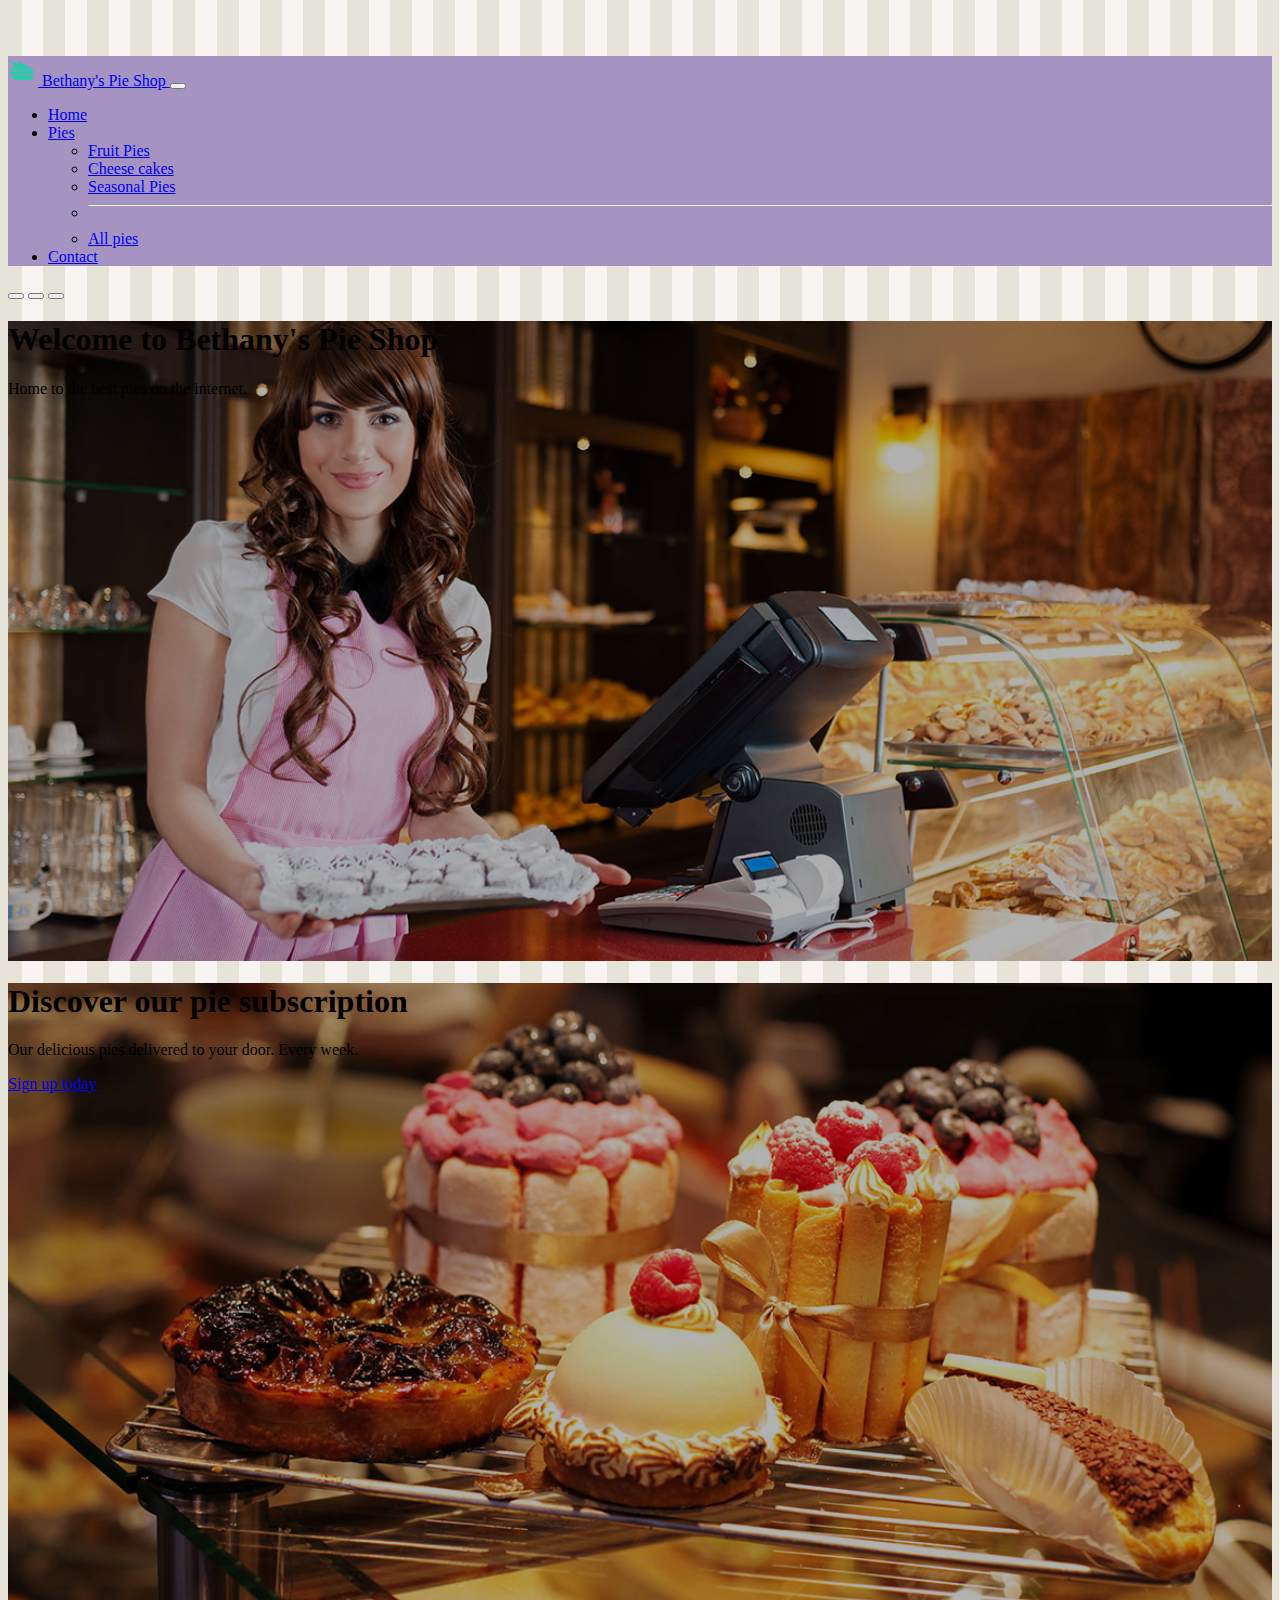
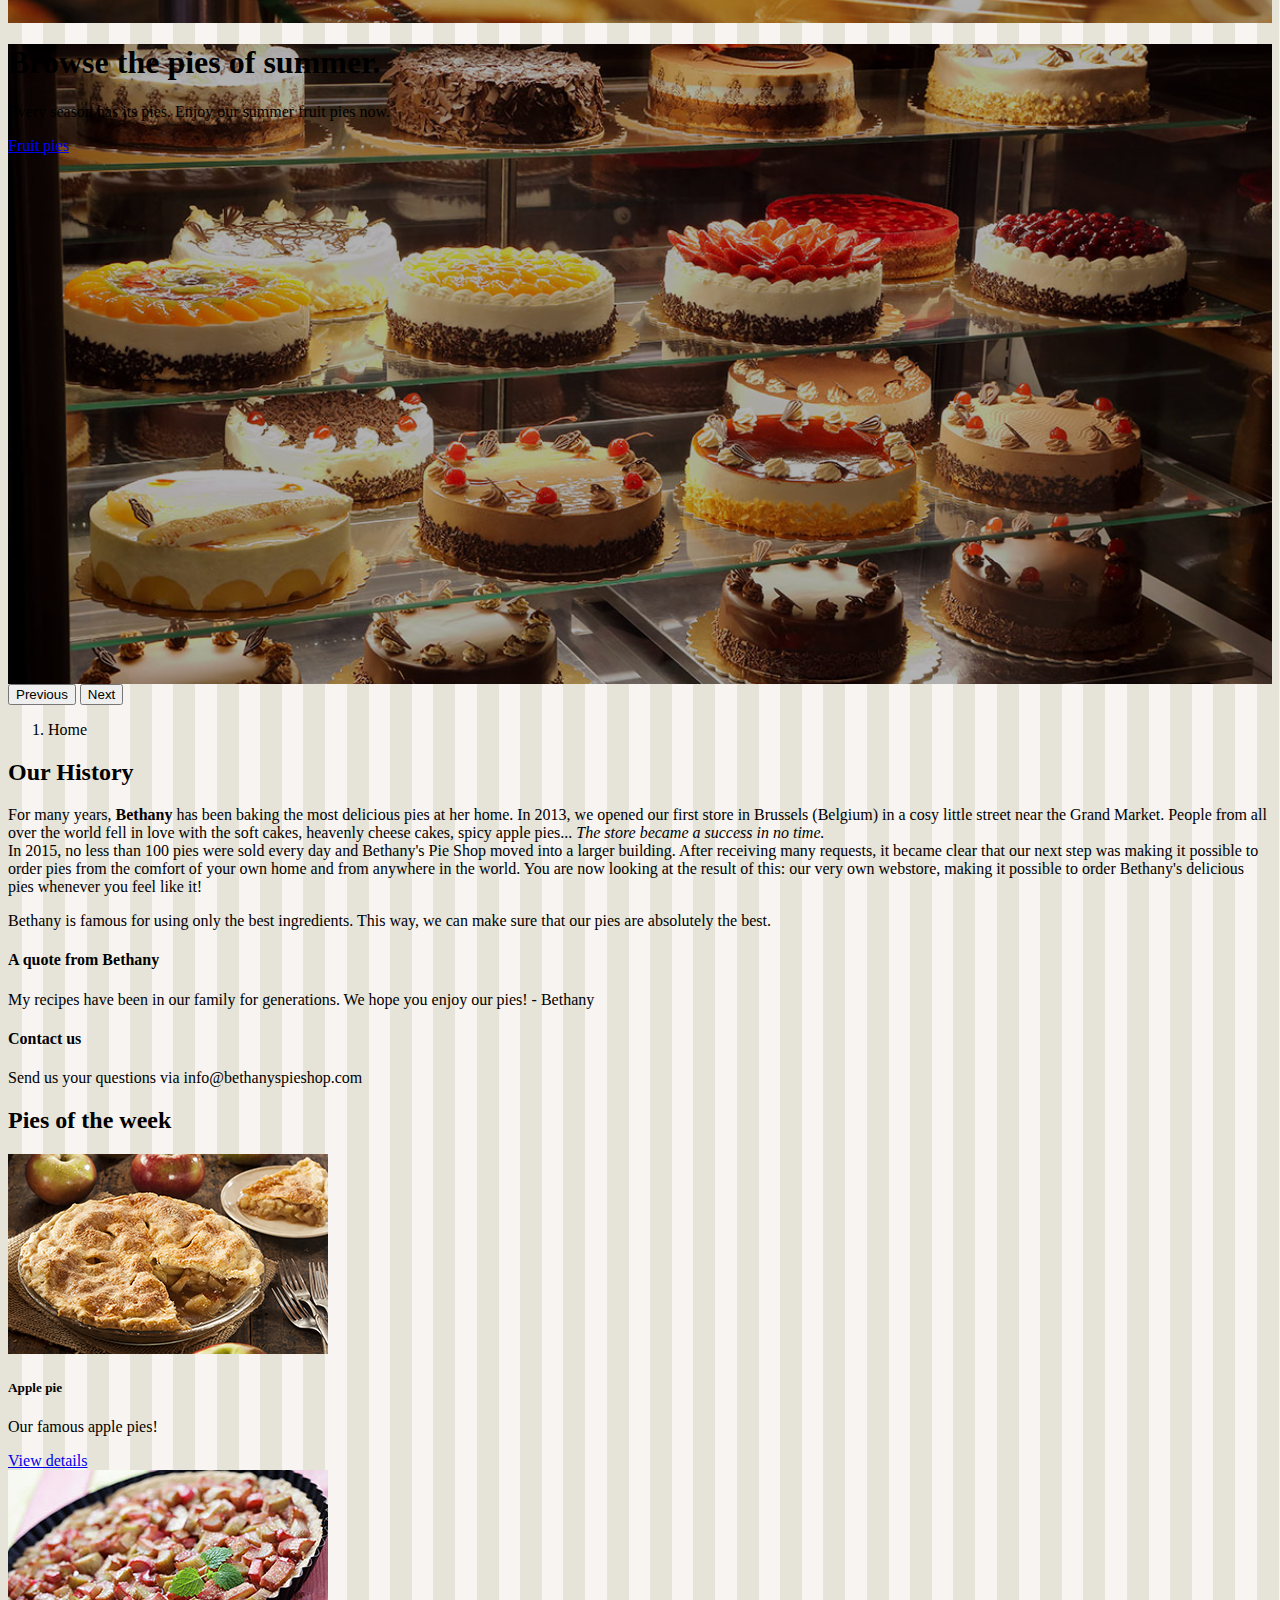
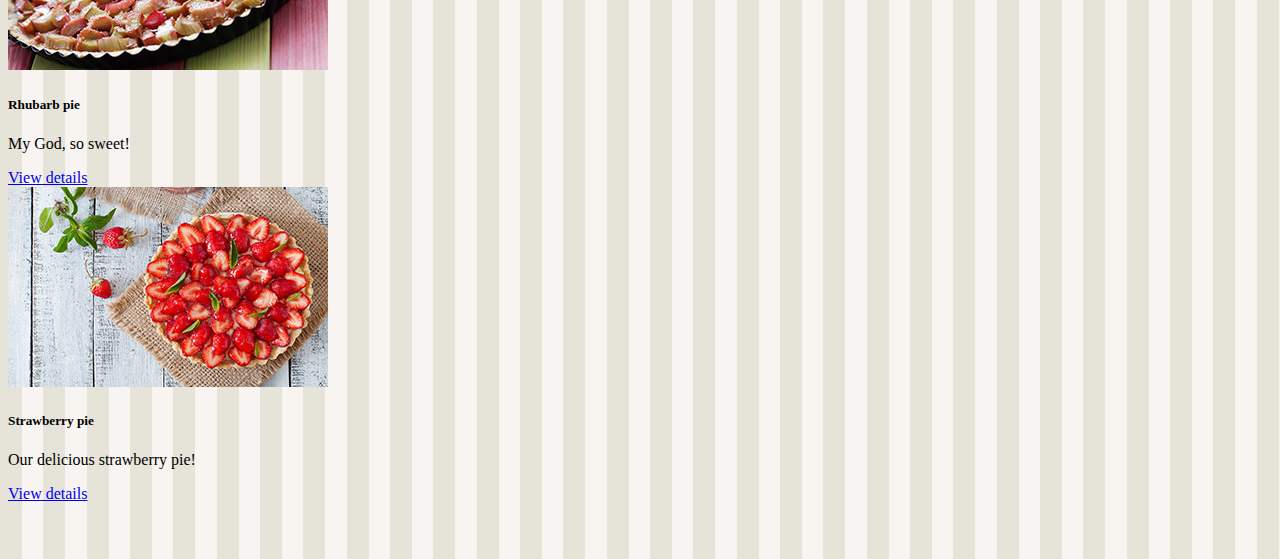
<file: index.html>
<!DOCTYPE html>

<html>

<head>
    <meta charset="utf-8">
    <meta name="viewport" content="width=device-width, initial-scale=1">
    <title>Bethany's Pie Shop</title>
    <link href="https://cdn.jsdelivr.net/npm/bootstrap@5.0.2/dist/css/bootstrap.min.css" rel="stylesheet"
        integrity="sha384-EVSTQN3/azprG1Anm3QDgpJLIm9Nao0Yz1ztcQTwFspd3yD65VohhpuuCOmLASjC" crossorigin="anonymous">
    <link rel="stylesheet" href="css/custom.css">
</head>

<body>
    <header>
        <nav class="navbar navbar-expand-lg navbar-dark fixed-top bg-dark bg-primary">
            <div class="container">
                <a class="navbar-brand" href="index.html">
                    <img src="images/pie.png" width="30" height="30" class="d-inline-block align-top"
                        alt="Bethany's Pie Shop Logo">
                    Bethany's Pie Shop
                </a>

                <button class="navbar-toggler" type="button" data-bs-toggle="collapse" data-bs-target="#navbarCollapse"
                    aria-controls="navbarCollapse" aria-expanded="false" aria-label="Toggle navigation">
                    <span class="navbar-toggler-icon"></span>
                </button>

                <div class="collapse navbar-collapse" id="navbarCollapse">
                    <ul class="nav navbar-nav mr-auto">
                        <li class="nav-item active">
                            <a class="nav-link" href="index.html">Home</a>
                        </li>
                        <li class="nav-item dropdown">
                            <a class="nav-link dropdown-toggle" href="#" id="nav-dropdown" data-bs-toggle="dropdown"
                                aria-expanded="false">
                                Pies
                            </a>
                            <ul class="dropdown-menu" aria-labelledby="nav-dropdown">
                                <li><a class="dropdown-item" href="fruitpies.html">Fruit Pies</a></li>
                                <li><a class="dropdown-item" href="cheesecakes.html">Cheese cakes</a></li>
                                <li><a class="dropdown-item" href="seasonalpies.html">Seasonal Pies</a></li>
                                <li>
                                    <hr class="dropdown-divider">
                                </li>
                                <li><a class="dropdown-item" href="allpies.html">All pies</a></li>
                            </ul>
                        </li>
                        <li class="nav-item">
                            <a class="nav-link" href="contact.html">Contact</a>
                        </li>
                    </ul>
                </div>
            </div>
        </nav>

    </header>

    <main class="container" role="main">

        <div id="welcomeCarousel" class="carousel slide carousel-fade" data-bs-ride="carousel">
            <div class="carousel-indicators">
                <button type="button" data-bs-target="#welcomeCarousel" data-bs-slide-to="0" class="active"
                    aria-current="true" aria-label="Welcome 1"></button>
                <button type="button" data-bs-target="#welcomeCarousel" data-bs-slide-to="1"
                    aria-label="Welcome 2"></button>
                <button type="button" data-bs-target="#welcomeCarousel" data-bs-slide-to="2"
                    aria-label="Welcome 3"></button>
            </div>
            <div class="carousel-inner">
                <div class="carousel-item welcome-carousel-image1 active">
                    <div class="carousel-caption">
                        <h1>Welcome to Bethany's Pie Shop</h1>
                        <p>Home to the best pies on the internet.</p>
                    </div>
                </div>
                <div class="carousel-item welcome-carousel-image2">
                    <div class="carousel-caption text-start">
                        <h1>Discover our pie subscription</h1>
                        <p>Our delicious pies delivered to your door. Every week.</p>
                        <p><a class="btn btn-lg btn-primary" href="piesubscription.html" role="button">Sign up
                                today</a></p>
                    </div>
                </div>
                <div class="carousel-item welcome-carousel-image3">
                    <div class="carousel-caption text-end">
                        <h1>Browse the pies of summer.</h1>
                        <p>Every season has its pies. Enjoy our summer fruit pies now.</p>
                        <p><a class="btn btn-lg btn-primary" href="fruitpies.html" role="button">Fruit pies</a></p>
                    </div>
                </div>
            </div>
            <button class="carousel-control-prev" type="button" data-bs-target="#welcomeCarousel" data-bs-slide="prev">
                <span class="carousel-control-prev-icon" aria-hidden="true"></span>
                <span class="visually-hidden">Previous</span>
            </button>
            <button class="carousel-control-next" type="button" data-bs-target="#welcomeCarousel" data-bs-slide="next">
                <span class="carousel-control-next-icon" aria-hidden="true"></span>
                <span class="visually-hidden">Next</span>
            </button>
        </div>

        <nav aria-label="breadcrumb" class="my-3 ms-3">
            <ol class="breadcrumb">
                <li class="breadcrumb-item active" aria-current="page">Home</li>
            </ol>
        </nav>

        <div class="container history">
            <div class="row">
                <div class="col-lg-8">
                    <h2 class="pb-4 mb-4 fst-italic">
                        Our History
                    </h2>
                    <p>
                        For many years, <b>Bethany</b> has been baking the most delicious pies at her home. In 2013, we
                        opened our first
                        store in Brussels (Belgium) in a cosy little street near the Grand Market. People from all over
                        the
                        world fell
                        in love
                        with the soft cakes, heavenly cheese cakes, spicy apple pies... <i>The store became a success in
                            no
                            time.</i>
                        <br>In 2015, no less than 100 pies were sold every day and Bethany's Pie Shop moved into a
                        larger
                        building.
                        After receiving many requests, it became clear that our next step was making it possible to
                        order
                        pies from the
                        comfort of your own home and from anywhere in the world. You are now looking at the result of
                        this:
                        our very own
                        webstore, making it possible to order Bethany's delicious pies whenever you feel like it!
                    </p>
                    <p>
                        Bethany is famous for using only the best ingredients. This way, we can make sure
                        that our pies are absolutely the best.
                    </p>
                </div>

                <aside class="col-lg-4">
                    <div class="p-4 mb-3 mt-2 bg-light rounded">
                        <h4>A quote from Bethany</h4>
                        <p class="mb-0 fst-italic">My recipes have been in our family for generations. We hope you enjoy
                            our pies! -
                            Bethany</p>
                    </div>

                    <div class="p-4 mb-3 bg-secondary rounded">
                        <h4 class="text-white">Contact us</h4>
                        <p class="mb-0 text-white rfs-text">Send us your questions via info@bethanyspieshop.com</p>
                    </div>

                </aside>
            </div>
        </div>

        <div class="container history">
            <h2 class="pb-4 mb-2 mt-5">Pies of the week</h2>
            <div class="row row-cols-1 row-cols-lg-2 row-cols-xxl-3 g-4">
                <div class="col">
                    <div class="card rounded mb-4 shadow-sm">
                        <img class="card-img-top" src="images/products/applepiesmall.jpg">
                        <div class="card-body">
                            <h5 class="card-title">Apple pie</h5>
                            <p class="card-text">Our famous apple pies!</p>
                        </div>
                        <div class="card-footer">
                            <a href="applepie.html" class="btn btn-primary">View details</a>
                        </div>
                    </div>
                </div>

                <div class="col">
                    <div class="card rounded mb-4 shadow-sm">
                        <img class="card-img-top" src="images/products/rhubarbpiesmall.jpg">
                        <div class="card-body">
                            <h5 class="card-title">Rhubarb pie</h5>
                            <p class="card-text">My God, so sweet!</p>
                        </div>
                        <div class="card-footer">
                            <a href="applepie.html" class="btn btn-primary">View details</a>
                        </div>
                    </div>
                </div>

                <div class="col">
                    <div class="card rounded mb-4 shadow-sm">
                        <img class="card-img-top" src="images/products/strawberrypiesmall.jpg">
                        <div class="card-body">
                            <h5 class="card-title">Strawberry pie</h5>
                            <p class="card-text">Our delicious strawberry pie!</p>
                        </div>
                        <div class="card-footer">
                            <a href="applepie.html" class="btn btn-primary">View details</a>
                        </div>
                    </div>
                </div>

            </div>
        </div>
    </main>

    <script src="https://cdn.jsdelivr.net/npm/bootstrap@5.1.3/dist/js/bootstrap.bundle.min.js" 
    integrity="sha384-ka7Sk0Gln4gmtz2MlQnikT1wXgYsOg+OMhuP+IlRH9sENBO0LRn5q+8nbTov4+1p" crossorigin="anonymous"></script>


</body>

</html>
</file>
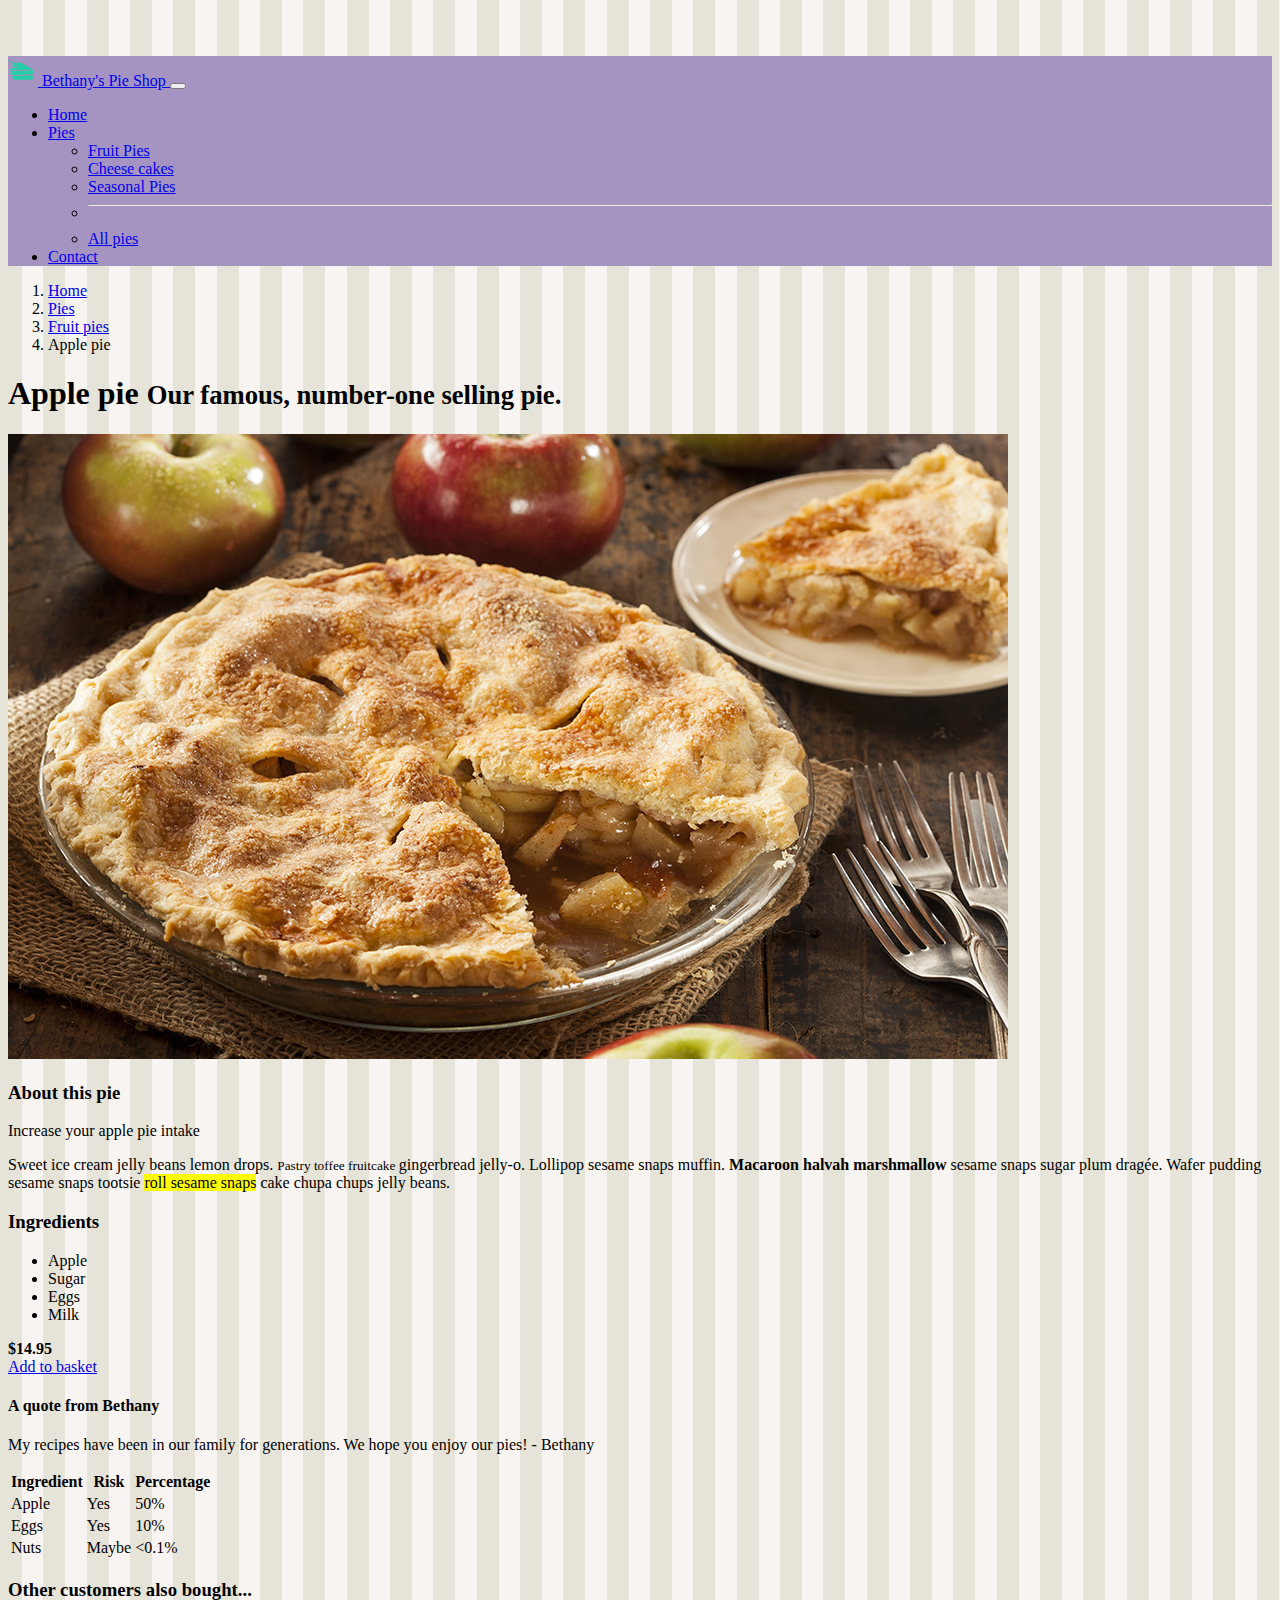
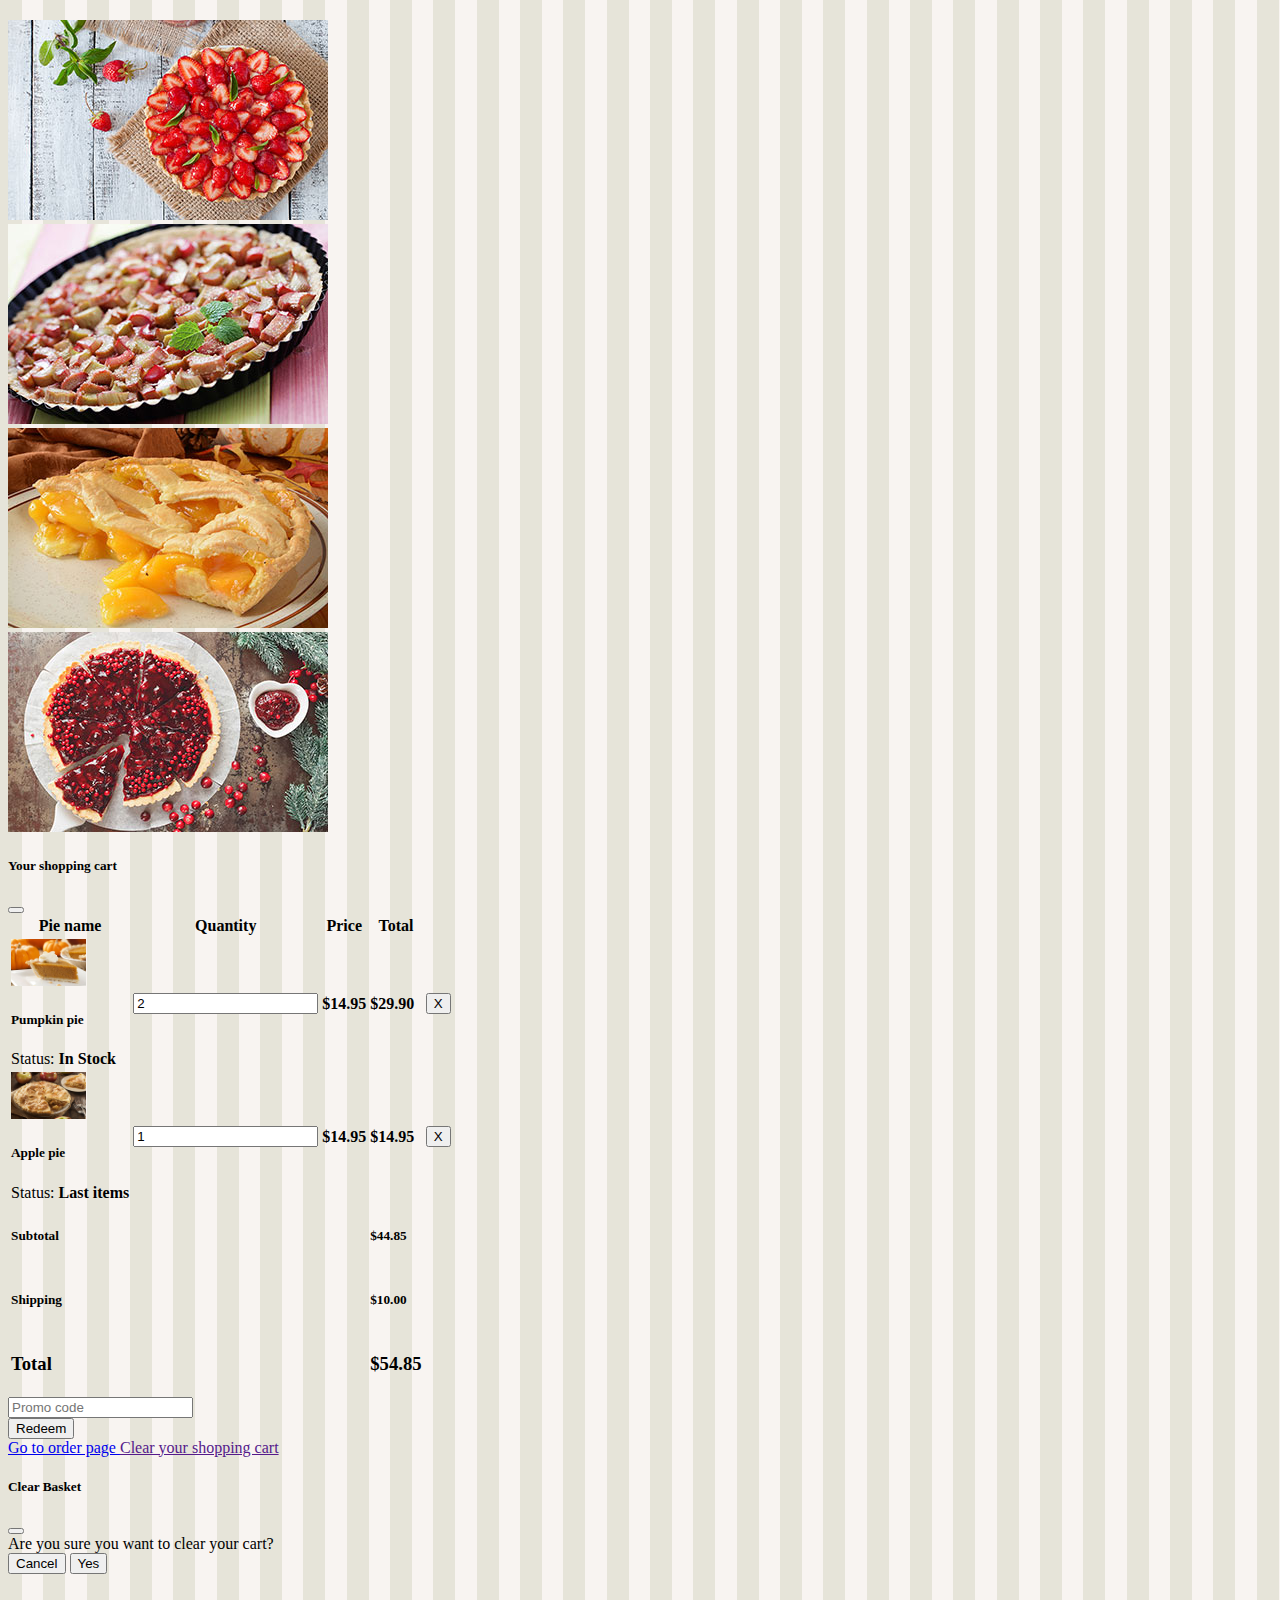
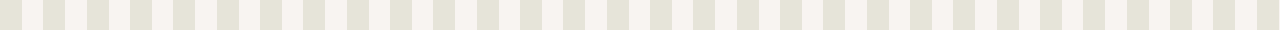
<file: applepie.html>
<!DOCTYPE html>

<html>

<head>
    <meta charset="utf-8">
    <meta name="viewport" content="width=device-width, initial-scale=1">
    <title>Bethany's Pie Shop</title>
    <link href="https://cdn.jsdelivr.net/npm/bootstrap@5.0.2/dist/css/bootstrap.min.css" rel="stylesheet"
        integrity="sha384-EVSTQN3/azprG1Anm3QDgpJLIm9Nao0Yz1ztcQTwFspd3yD65VohhpuuCOmLASjC" crossorigin="anonymous">
    <link rel="stylesheet" href="css/custom.css">
</head>

<body>
    <header>
        <nav class="navbar navbar-expand-lg navbar-dark fixed-top bg-dark bg-primary">
            <div class="container">
                <a class="navbar-brand" href="index.html">
                    <img src="images/pie.png" width="30" height="30" class="d-inline-block align-top"
                        alt="Bethany's Pie Shop Logo">
                    Bethany's Pie Shop
                </a>

                <button class="navbar-toggler" type="button" data-bs-toggle="collapse" data-bs-target="#navbarCollapse"
                    aria-controls="navbarCollapse" aria-expanded="false" aria-label="Toggle navigation">
                    <span class="navbar-toggler-icon"></span>
                </button>

                <div class="collapse navbar-collapse" id="navbarCollapse">
                    <ul class="nav navbar-nav mr-auto">
                        <li class="nav-item active">
                            <a class="nav-link" href="index.html">Home</a>
                        </li>
                        <li class="nav-item dropdown">
                            <a class="nav-link dropdown-toggle" href="#" id="nav-dropdown" data-bs-toggle="dropdown"
                                aria-expanded="false">
                                Pies
                            </a>
                            <ul class="dropdown-menu" aria-labelledby="nav-dropdown">
                                <li><a class="dropdown-item" href="fruitpies.html">Fruit Pies</a></li>
                                <li><a class="dropdown-item" href="cheesecakes.html">Cheese cakes</a></li>
                                <li><a class="dropdown-item" href="seasonalpies.html">Seasonal Pies</a></li>
                                <li>
                                    <hr class="dropdown-divider">
                                </li>
                                <li><a class="dropdown-item" href="allpies.html">All pies</a></li>
                            </ul>
                        </li>
                        <li class="nav-item">
                            <a class="nav-link" href="contact.html">Contact</a>
                        </li>
						
                    </ul>
                </div>
            </div>
        </nav>

    </header>
    <main role="main">
        <div class="container">

            <nav class="my-3 ms-3" style="--bs-breadcrumb-divider: '>';">
                <ol class="breadcrumb">
                    <li class="breadcrumb-item"><a href="/">Home</a></li>
                    <li class="breadcrumb-item"><a href="#">Pies</a></li>
                    <li class="breadcrumb-item"><a href="fruitpies.html">Fruit pies</a></li>
                    <li class="breadcrumb-item active" aria-current="page">Apple pie</li>
                </ol>
            </nav>

            <h1 class="fw-bolder">Apple pie
                <small class="fw-normal fst-italic">Our famous, number-one selling pie.</small>
            </h1>

            <div class="row ">
                <div class="col-6 col-lg-8">
                    <img src="images/products/applepie.jpg" class="img-fluid rounded-1">
                </div>

                <div class="col-6 col-lg-4">
                    <h3 class="my-3">About this pie</h3>
                    <p class="lead text-center">Increase your apple pie intake</p>
                    <p>Sweet ice cream jelly beans lemon drops. <small>Pastry toffee fruitcake </small>gingerbread
                        jelly-o.
                        Lollipop sesame snaps muffin. <strong>Macaroon halvah marshmallow </strong>sesame snaps sugar
                        plum dragée.
                        Wafer pudding sesame snaps tootsie <mark>roll sesame snaps</mark> cake chupa chups jelly beans.
                    </p>
                    <h3>Ingredients</h3>
                    <ul>
                        <li>Apple</li>
                        <li>Sugar</li>
                        <li>Eggs</li>
                        <li>Milk</li>
                    </ul>
                    <div class="row">

                        <div class="col-md-4">
                            <strong>$14.95</strong>
                        </div>
                        <div class="col-md-8">
                            <a type="button" href="shoppingbasket.html" class="btn btn-success float-right"
                             data-bs-toggle="offcanvas" data-bs-target="#shoppingCart" aria-controls="shoppingCart">
                                Add to basket
                            </a>
                        </div>
                    </div>
                </div>
            </div>
            <div class="p-4 mb-3 mt-2 bg-light rounded border border-primary">
                <h4>A quote from Bethany</h4>
                <p class="mb-0 fst-italic">My recipes have been in our family for generations. We hope you enjoy our
                    pies! -
                    Bethany
                </p>
            </div>

            <div class="row p-3">
                <div class="table-responsive my-3">
                    <table class="table table-hover">
                        <thead>
                            <tr>
                                <th>Ingredient</th>
                                <th>Risk</th>
                                <th>Percentage</th>
                            </tr>
                        </thead>
                        <tbody>
                            <tr>
                                <td>Apple</td>
                                <td>Yes</td>
                                <td>50%</td>
                            </tr>
                            <tr>
                                <td>Eggs</td>
                                <td>Yes</td>
                                <td>10%</td>
                            </tr>
                            <tr>
                                <td>Nuts</td>
                                <td>Maybe</td>
                                <td>&lt;0.1%</td>
                            </tr>
                        </tbody>
                    </table>
                </div>
            </div>

            <h3 class="display-5 my-4">Other customers also bought...</h3>

            <div class="row">
                <div class="col-md-3 col-sm-6 mb-3">
                    <a href="applepie.html">
                        <img class="img-fluid" src="images/products/strawberrypiesmall.jpg" alt="">
                    </a>
                </div>

                <div class="col-md-3 col-sm-6 mb-3">
                    <a href="applepie.html">
                        <img class="img-fluid" src="images/products/rhubarbpiesmall.jpg" alt="">
                    </a>
                </div>

                <div class="col-md-3 col-sm-6 mb-3">
                    <a href="applepie.html">
                        <img class="img-fluid" src="images/products/peachpiesmall.jpg" alt="">
                    </a>
                </div>

                <div class="col-md-3 col-sm-6 mb-3">
                    <a href="applepie.html">
                        <img class="img-fluid" src="images/products/cranberrypiesmall.jpg" alt="">
                    </a>
                </div>
            </div>
        </div>

        <div class="offcanvas offcanvas-start shopping-cart-offcanvas" data-bs-scroll="true" tabindex="-1"
            id="shoppingCart" aria-labelledby="shoppingCartLabel">
            
            <div class="offcanvas-header">
                <h5 class="offcanvas-title" id="shoppingCartLabel">Your shopping cart</h5>
                <button type="button" class="btn-close text-reset" data-bs-dismiss="offcanvas"
                    aria-label="Close"></button>
            </div>

            <div class="offcanvas-body">
                <div class="table-responsive">
                    <table class="table table-hover">
                        <thead>
                            <tr>
                                <th>Pie name</th>
                                <th>Quantity</th>
                                <th class="text-center">Price</th>
                                <th class="text-center">Total</th>
                                <th> </th>
                            </tr>
                        </thead>
                        <tbody>
                            <tr>
                                <td class="col-sm-8 col-md-6">
                                    <div class="media">
                                        <img class="mr-3 thumbnail img-fluid" width="75"
                                            src="images/products/pumpkinpiesmall.jpg" alt="pumpkin pie">
                                        <div class="media-body">
                                            <h5 class="mt-0 media-heading text-primary">Pumpkin pie</h5>
                                            <span>Status: </span><span class="text-success"><strong>In
                                                    Stock</strong></span>
                                        </div>
                                    </div>
                                </td>
                                <td class="col-sm-1 col-md-1" style="text-align: center">
                                    <input type="number" class="form-control" value="2">
                                </td>
                                <td class="col-sm-1 col-md-1 text-center"><strong>$14.95</strong></td>
                                <td class="col-sm-1 col-md-1 text-center"><strong>$29.90</strong></td>
                                <td class="col-sm-1 col-md-1">
                                    <button type="button" class="btn btn-danger">
                                        X
                                    </button>
                                </td>
                            </tr>
                            <tr>
                                <td class="col-sm-8 col-md-6">
                                    <div class="media">
                                        <img class="mr-3 thumbnail" width="75" src="images/products/applepiesmall.jpg"
                                            alt="apple pie">
                                        <div class="media-body">
                                            <h5 class="mt-0 media-heading text-primary">Apple pie</h5>
                                            <span>Status: </span><span class="text-warning"><strong>Last
                                                    items</strong></span>
                                        </div>
                                    </div>
                                </td>
                                <td class="col-sm-1 col-md-1" style="text-align: center">
                                    <input type="number" class="form-control" value="1">
                                </td>
                                <td class="col-sm-1 col-md-1 text-center"><strong>$14.95</strong></td>
                                <td class="col-sm-1 col-md-1 text-center"><strong>$14.95</strong></td>
                                <td class="col-sm-1 col-md-1">
                                    <button type="button" class="btn btn-danger">
                                        X
                                    </button>
                                </td>
                            </tr>
                            <tr>
                                <td colspan="3" class="text-right">
                                    <h5>Subtotal</h5>
                                </td>
                                <td class="text-center">
                                    <h5><strong>$44.85</strong></h5>
                                </td>
                                <td></td>
                            </tr>
                            <tr>
                                <td colspan="3" class="text-right">
                                    <h5>Shipping</h5>
                                </td>
                                <td class="text-center">
                                    <h5><strong>$10.00</strong></h5>
                                </td>
                                <td></td>
                            </tr>
                            <tr>
                                <td colspan="3" class="text-right">
                                    <h3>Total</h3>
                                </td>
                                <td class="text-center">
                                    <h3><strong>$54.85</strong></h3>
                                </td>
                                <td></td>
            
                            </tr>
            
                        </tbody>
                    </table>
                </div>
            
                <form class="m-1">
                    <div class="input-group">
                        <input type="text" class="form-control" placeholder="Promo code">
                        <div class="input-group-append">
                            <button type="button" class="btn btn-secondary">Redeem</button>
                        </div>
                    </div>
                </form>
                <a type="button" href="order.html" class="m-1 btn btn-success">
                    Go to order page
                </a>
            
                <a type="button" href="" class="m-1 btn btn-danger" data-bs-toggle="modal"
                data-bs-target="#cancelModal" >
                    Clear your shopping cart
                </a>
            
            </div>

        </div>

        <div class="modal fade" id="cancelModal" tabindex="-1" aria-labelledby="cancelModalLabel" aria-hidden="true">
            <div class="modal-dialog">
                <div class="modal-content">
                    <div class="modal-header">
                        <h5 class="modal-title">Clear Basket</h5>
                        <button type="button" class="button-close" data-bs-dismiss="modal" aria-label="Close"></button>
                    </div>
                    <div class="modal-body">
                        Are you sure you want to clear your cart?
                    </div>
                    <div class="modal-footer">
                        <button type="button" class="btn btn-secondary" data-bs-dismiss="modal">Cancel</button>
                        <button type="button" class="btn btn-danger">Yes</button>
                    </div>
                </div>
            </div>
        </div>
    </main>

    <script src="https://cdn.jsdelivr.net/npm/bootstrap@5.1.3/dist/js/bootstrap.bundle.min.js" 
    integrity="sha384-ka7Sk0Gln4gmtz2MlQnikT1wXgYsOg+OMhuP+IlRH9sENBO0LRn5q+8nbTov4+1p" 
    crossorigin="anonymous"></script>

</body>

</html>
</file>
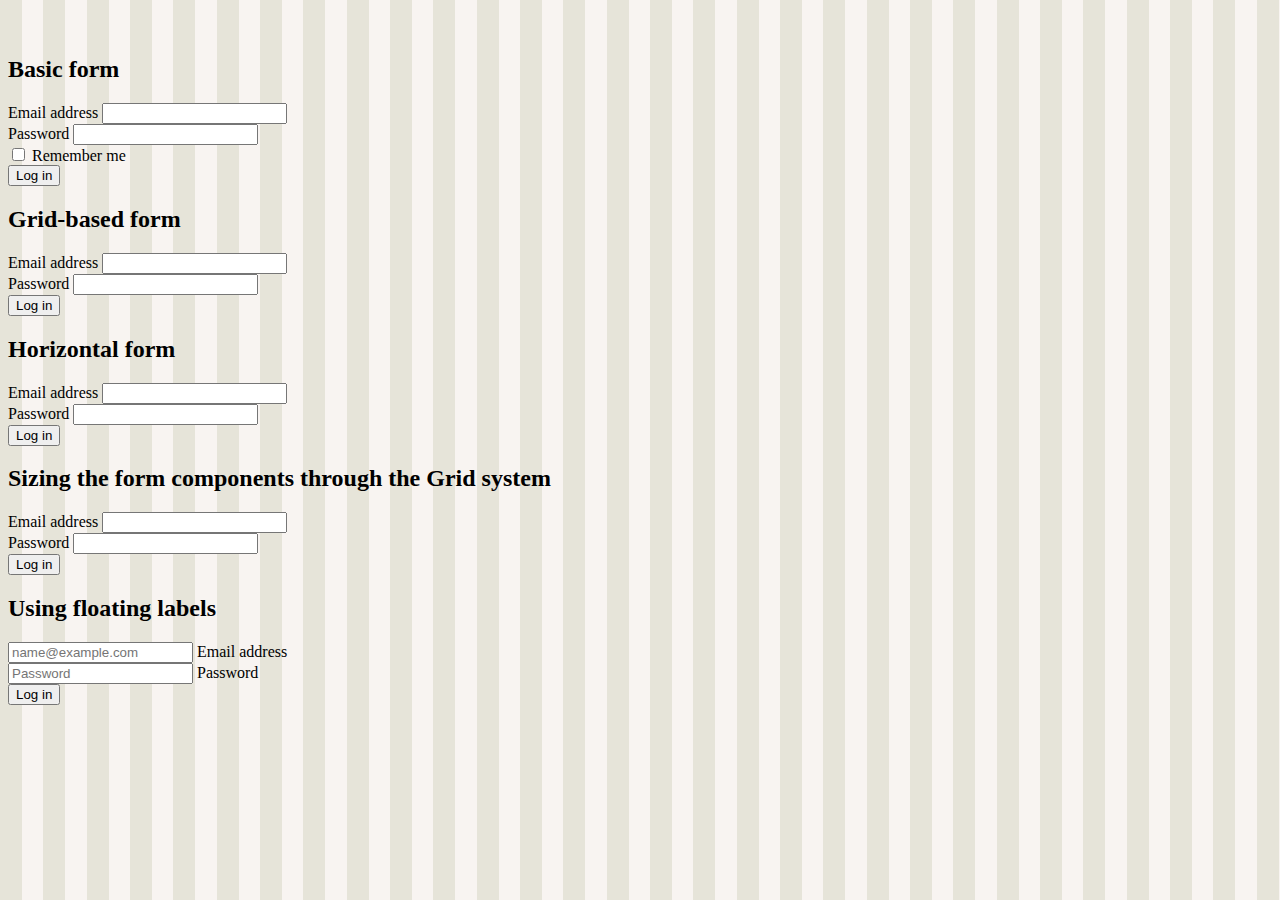
<file: basicform.html>
<html>

<head>
    <meta charset="utf-8">
    <meta name="viewport" content="width=device-width, initial-scale=1">
    <title>Bethany's Pie Shop</title>
    <link href="https://cdn.jsdelivr.net/npm/bootstrap@5.0.2/dist/css/bootstrap.min.css" rel="stylesheet"
        integrity="sha384-EVSTQN3/azprG1Anm3QDgpJLIm9Nao0Yz1ztcQTwFspd3yD65VohhpuuCOmLASjC" crossorigin="anonymous">
    <link rel="stylesheet" href="css/custom.css">
</head>

<body>
    <div class="container">
        <h2>Basic form</h2>

        <form>
            <div class="mb-3">
                <label for="emailInput" class="form-label">Email address</label>
                <input type="email" class="form-control" id="emailInput" aria-describedby="emailHelp">
            </div>
            <div class="mb-3">
                <label for="passwordInput" class="form-label">Password</label>
                <input type="password" class="form-control" id="passwordInput">
            </div>
            <div class="mb-3 form-check">
                <input type="checkbox" class="form-check-input" id="rememberMeCheck">
                <label class="form-check-label" for="rememberMeCheck">Remember me</label>
            </div>
            <button type="submit" class="btn btn-primary">Log in</button>
        </form>

        <h2>Grid-based form</h2>
        <form>
            <div class="row">
                <div class="col">
                    <label for="emailInput" class="form-label">Email address</label>
                    <input type="email" class="form-control" id="emailInput" aria-describedby="emailHelp">
                </div>
            </div>
            <div class="row">
                <div class="col">
                    <label for="passwordInput" class="form-label">Password</label>
                    <input type="password" class="form-control" id="passwordInput">
                </div>
            </div>
            <button type="submit" class="btn btn-primary mt-3">Log in</button>
        </form>

        <h2>Horizontal form</h2>
        <form>
            <div class="row">
                <div class="col">
                    <label for="emailInput" class="form-label">Email address</label>
                    <input type="email" class="form-control" id="emailInput" aria-describedby="emailHelp">
                </div>

                <div class="col">
                    <label for="passwordInput" class="form-label">Password</label>
                    <input type="password" class="form-control" id="passwordInput">
                </div>
            </div>
            <button type="submit" class="btn btn-primary mt-3">Log in</button>
        </form>

        <h2>Sizing the form components through the Grid system</h2>
        <form>
            <div class="row">
                <div class="col-sm-8">
                    <label for="emailInput" class="form-label">Email address</label>
                    <input type="email" class="form-control" id="emailInput" aria-describedby="emailHelp">
                </div>

                <div class="col-sm-4">
                    <label for="passwordInput" class="form-label">Password</label>
                    <input type="password" class="form-control" id="passwordInput">
                </div>
            </div>
            <button type="submit" class="btn btn-primary mt-3">Log in</button>
        </form>

        <h2>Using floating labels</h2>
        <form>
            <div class="row">
                <div class="col-sm-8 form-floating">
                    <input type="email" class="form-control" id="emailInput" placeholder="name@example.com" aria-describedby="emailHelp">
                    <label for="emailInput" class="form-label">Email address</label>
                </div>
                <div class="col-sm-4 form-floating">
                    <input type="password" class="form-control" id="passwordInput" placeholder="Password">
                    <label for="passwordInput" class="form-label">Password</label>
                </div>
            </div>
            <button type="submit" class="btn btn-primary mt-3">Log in</button>
        </form>

    </div>

</body>

</html>
</file>
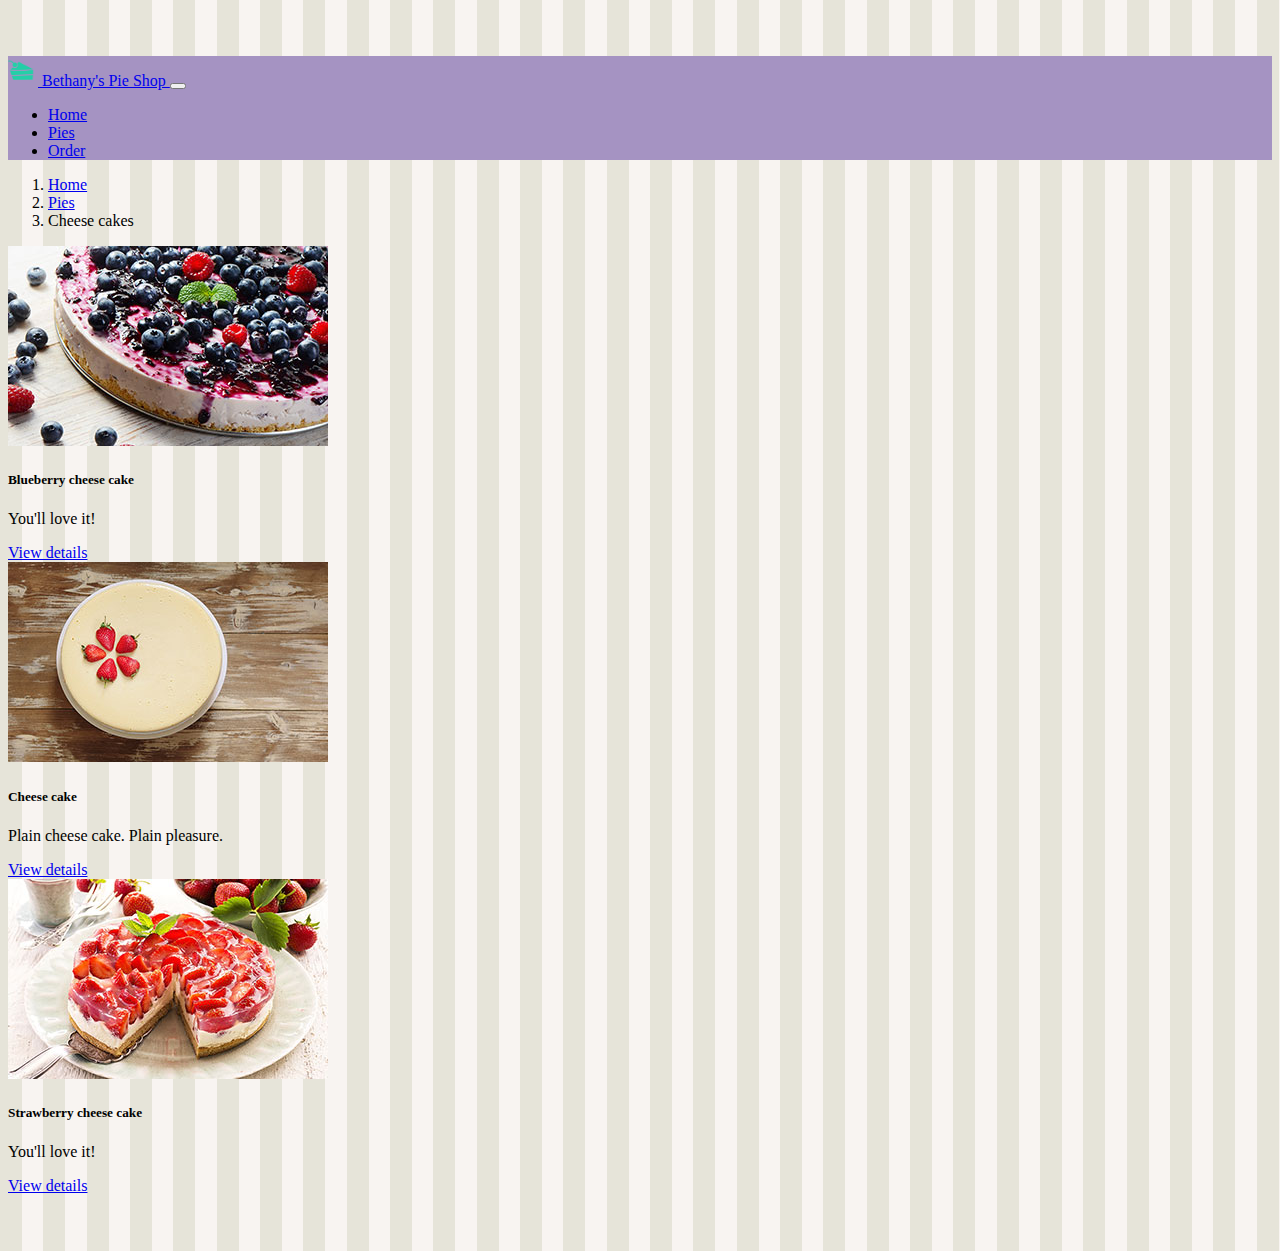
<file: cheesecakes.html>
<!DOCTYPE html>

<html>

<head>
    <meta charset="utf-8">
    <meta name="viewport" content="width=device-width, initial-scale=1">
    <title>Bethany's Pie Shop</title>
    <link href="https://cdn.jsdelivr.net/npm/bootstrap@5.0.2/dist/css/bootstrap.min.css" rel="stylesheet"
        integrity="sha384-EVSTQN3/azprG1Anm3QDgpJLIm9Nao0Yz1ztcQTwFspd3yD65VohhpuuCOmLASjC" crossorigin="anonymous">
    <link rel="stylesheet" href="css/custom.css">
</head>

<body>
    <header>
        <nav class="navbar navbar-expand-lg navbar-dark fixed-top bg-dark bg-primary">
            <div class="container">
                <a class="navbar-brand" href="index.html">
                    <img src="images/pie.png" width="30" height="30" class="d-inline-block align-top"
                        alt="Bethany's Pie Shop Logo">
                    Bethany's Pie Shop
                </a>

                <button class="navbar-toggler" type="button" data-bs-toggle="collapse" data-bs-target="#navbarCollapse"
                    aria-controls="navbarCollapse" aria-expanded="false" aria-label="Toggle navigation">
                    <span class="navbar-toggler-icon"></span>
                </button>

                <div class="collapse navbar-collapse" id="navbarCollapse">
                    <ul class="nav navbar-nav mr-auto">
                        <li class="nav-item active">
                            <a class="nav-link" href="index.html">Home</a>
                        </li>
                        <li class="nav-item">
                            <a class="nav-link" href="seasonalpies.html">Pies</a>
                        </li>
                        <li class="nav-item">
                            <a class="nav-link" href="order.html">Order</a>
                        </li>
                    </ul>
                </div>
            </div>
        </nav>

    </header>
    <main role="main">
        <div class="container">
            <nav class="my-3 ms-3" style="--bs-breadcrumb-divider: '>';">
                <ol class="breadcrumb">
                    <li class="breadcrumb-item"><a href="/">Home</a></li>
                    <li class="breadcrumb-item"><a href="#">Pies</a></li>
                    <li class="breadcrumb-item active" aria-current="page">Cheese cakes </li>
                </ol>
            </nav>
            <div class="row">
                <div class="col-md-4">
                    <div class="card rounded mb-4 shadow-sm">
                        <img class="card-img-top" src="images/products/blueberrycheesecakesmall.jpg">
                        <div class="card-body">
                            <h5 class="card-title">Blueberry cheese cake</h5>
                            <p class="card-text">You'll love it! </p>
                        </div>
                        <div class="card-footer">
                            <a href="applepie.html" class="btn btn-primary">View details</a>
                        </div>

                    </div>
                </div>

                <div class="col-md-4">
                    <div class="card rounded mb-4 shadow-sm">
                        <img class="card-img-top" src="images/products/cheesecakesmall.jpg">
                        <div class="card-body">
                            <h5 class="card-title">Cheese cake</h5>
                            <p class="card-text">Plain cheese cake. Plain pleasure.</p>
                        </div>
                        <div class="card-footer">
                            <a href="applepie.html" class="btn btn-primary">View details</a>
                        </div>
                    </div>
                </div>

                <div class="col-md-4">
                    <div class="card rounded mb-4 shadow-sm">
                        <img class="card-img-top" src="images/products/strawberrycheesecakesmall.jpg">
                        <div class="card-body">
                            <h5 class="card-title">Strawberry cheese cake</h5>
                            <p class="card-text">You'll love it! </p>
                        </div>
                        <div class="card-footer">
                            <a href="applepie.html" class="btn btn-primary">View details</a>
                        </div>
                    </div>
                </div>
            </div>
        </div>
    </main>
</body>

</html>
</file>
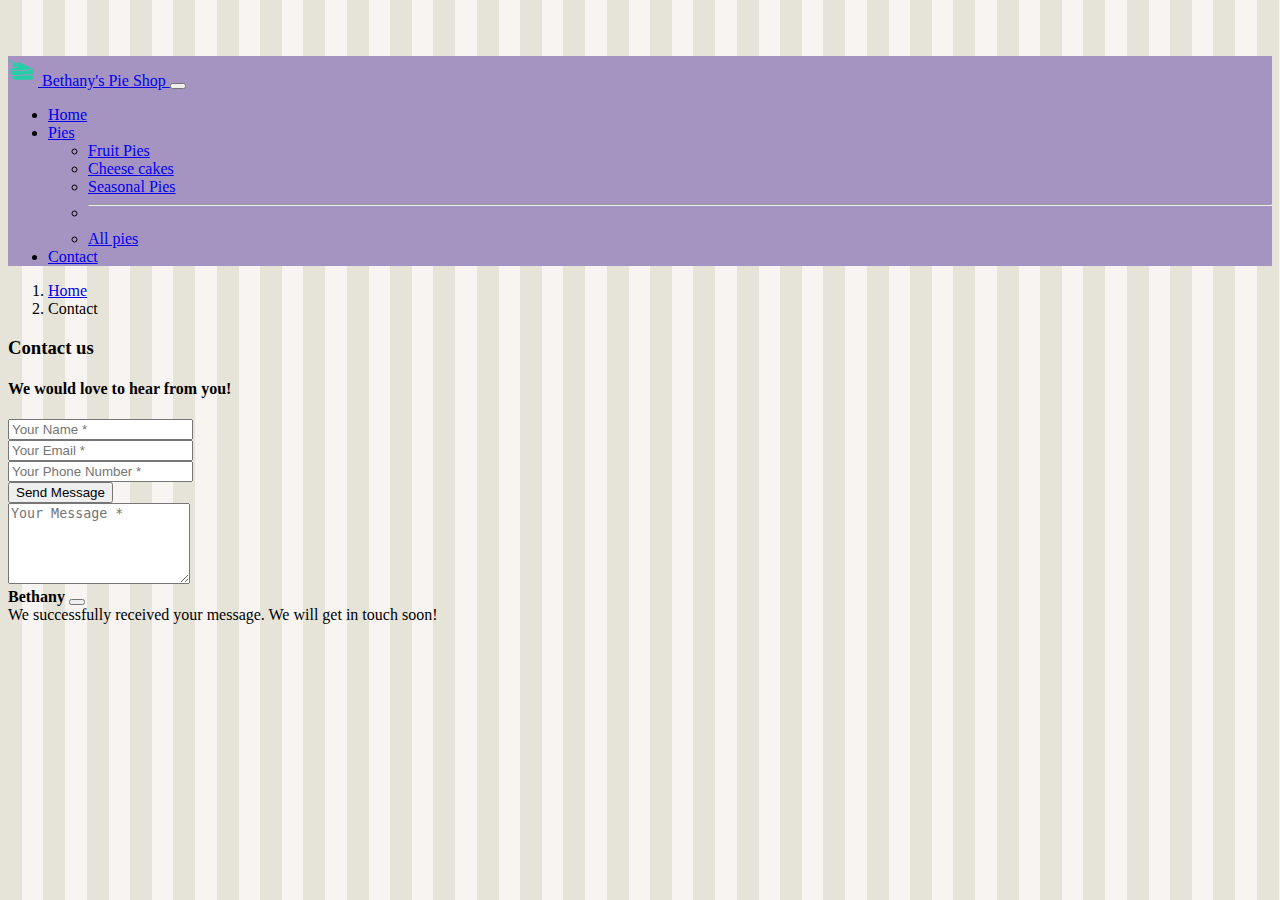
<file: contact.html>
<!DOCTYPE html>

<html>

<head>
    <meta charset="utf-8">
    <meta name="viewport" content="width=device-width, initial-scale=1">
    <title>Bethany's Pie Shop</title>
    <link href="https://cdn.jsdelivr.net/npm/bootstrap@5.0.2/dist/css/bootstrap.min.css" rel="stylesheet"
        integrity="sha384-EVSTQN3/azprG1Anm3QDgpJLIm9Nao0Yz1ztcQTwFspd3yD65VohhpuuCOmLASjC" crossorigin="anonymous">
    <link rel="stylesheet" href="css/custom.css">
</head>

<body>
    <header>
        <nav class="navbar navbar-expand-lg navbar-dark fixed-top bg-dark bg-primary">
            <div class="container">
                <a class="navbar-brand" href="index.html">
                    <img src="images/pie.png" width="30" height="30" class="d-inline-block align-top"
                        alt="Bethany's Pie Shop Logo">
                    Bethany's Pie Shop
                </a>

                <button class="navbar-toggler" type="button" data-bs-toggle="collapse" data-bs-target="#navbarCollapse"
                    aria-controls="navbarCollapse" aria-expanded="false" aria-label="Toggle navigation">
                    <span class="navbar-toggler-icon"></span>
                </button>

                <div class="collapse navbar-collapse" id="navbarCollapse">
                    <ul class="nav navbar-nav mr-auto">
                        <li class="nav-item active">
                            <a class="nav-link" href="index.html">Home</a>
                        </li>
                        <li class="nav-item dropdown">
                            <a class="nav-link dropdown-toggle" href="#" id="nav-dropdown" data-bs-toggle="dropdown"
                                aria-expanded="false">
                                Pies
                            </a>
                            <ul class="dropdown-menu" aria-labelledby="nav-dropdown">
                                <li><a class="dropdown-item" href="fruitpies.html">Fruit Pies</a></li>
                                <li><a class="dropdown-item" href="cheesecakes.html">Cheese cakes</a></li>
                                <li><a class="dropdown-item" href="seasonalpies.html">Seasonal Pies</a></li>
                                <li>
                                    <hr class="dropdown-divider">
                                </li>
                                <li><a class="dropdown-item" href="allpies.html">All pies</a></li>
                            </ul>
                        </li>
                        <li class="nav-item">
                            <a class="nav-link" href="contact.html">Contact</a>
                        </li>
						
                    </ul>
                </div>
            </div>
        </nav>

    </header>
    <main role="main">
        <div class="container">
          
            <nav aria-label="breadcrumb" style="--bs-breadcrumb-divider: '>';" class="my-3 ms-3">
                <ol class="breadcrumb">
                    <li class="breadcrumb-item"><a href="/">Home</a></li>
                    <li class="breadcrumb-item active" aria-current="page">Contact</li>
                </ol>
            </nav>

            <form method="post">
                <div class="text-center">
                    <h3>Contact us</h3>
                    <h4 class="text-muted">We would love to hear from you!</h4>
                </div>
            
                <div class="row mt-3">
                    <div class="col-md-6">
                        <div class="mb-2">
                            <input type="text" class="form-control" placeholder="Your Name *" aria-label="name" />
                        </div>
                        <div class="mb-2">
                            <input type="text" class="form-control" placeholder="Your Email *" aria-label="email" />
                        </div>
                        <div class="mb-2">
                            <input type="text" class="form-control" placeholder="Your Phone Number *"
                                aria-label="phone" />
                        </div>
                        <div class="mb-2">
                            <button type="button" class="btn btn-primary" id="sendMessage">Send Message</button>
                        </div>
                    </div>
                    <div class="col-md-6">
                        <div>
                            <textarea class="form-control" placeholder="Your Message *" rows="5"></textarea>
                        </div>
                    </div>
                </div>
            </form>
            
            <div class="toast position-fixed bottom-0 start-50 translate-middle-x mb-3">
                <div id="sendMessage" class="toast hide" role="alert" aria-live="assertive" aria-atomic="true">
                    <div class="toast-header">
                        <strong class="me-auto">Bethany</strong>
                        <button type="button" class="btn-close" data-bs-dismiss="toast" aria-label="Close"></button>
                    </div>
                    <div class="toast-body">
                        We successfully received your message. We will get in touch soon!
                    </div>
                </div>
            </div>
            
        </div>
    </main>

    <script src="https://cdn.jsdelivr.net/npm/bootstrap@5.0.2/dist/js/bootstrap.bundle.min.js"
        integrity="sha384-MrcW6ZMFYlzcLA8Nl+NtUVF0sA7MsXsP1UyJoMp4YLEuNSfAP+JcXn/tWtIaxVXM"
        crossorigin="anonymous"></script>
    
        <script>
            document.getElementById("sendMessage").onclick = function () {
                var toastElList = [].slice.call(document.querySelectorAll('.toast'))
                var toastList = toastElList.map(function (toastEl) {
                    // Creates an array of toasts (it only initializes them)
                    return new bootstrap.Toast(toastEl) // No need for options; use the default options
                });
                toastList.forEach(toast => toast.show()); // This show them
            };
        </script>
</body>

</html>
</file>
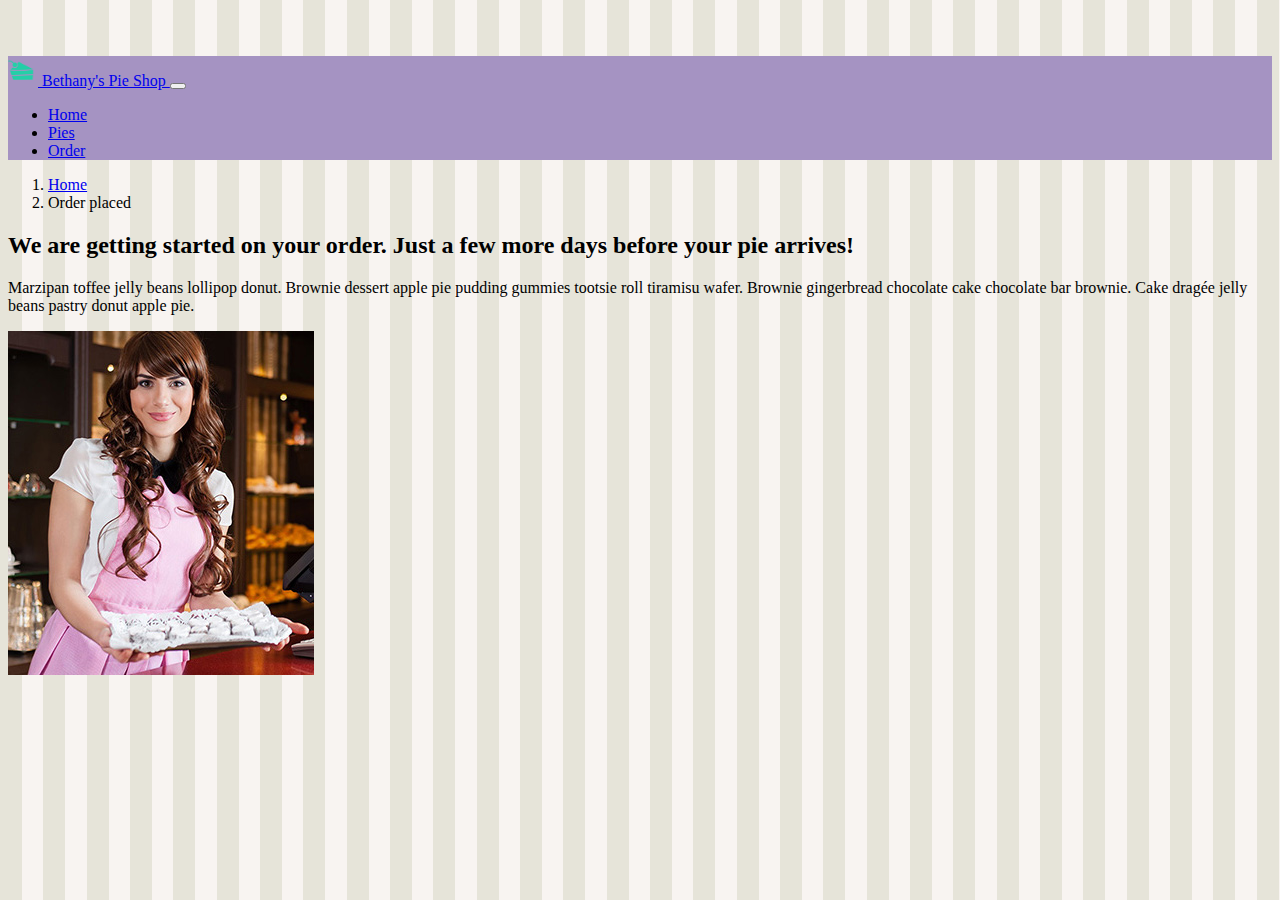
<file: done.html>
<!DOCTYPE html>

<html>

<head>
    <meta charset="utf-8">
    <meta name="viewport" content="width=device-width, initial-scale=1">
    <title>Bethany's Pie Shop</title>
    <link href="https://cdn.jsdelivr.net/npm/bootstrap@5.0.2/dist/css/bootstrap.min.css" rel="stylesheet"
        integrity="sha384-EVSTQN3/azprG1Anm3QDgpJLIm9Nao0Yz1ztcQTwFspd3yD65VohhpuuCOmLASjC" crossorigin="anonymous">
    <link rel="stylesheet" href="css/custom.css">
</head>

<body>
    <header>
        <nav class="navbar navbar-expand-lg navbar-dark fixed-top bg-dark bg-primary">
            <div class="container">
                <a class="navbar-brand" href="index.html">
                    <img src="images/pie.png" width="30" height="30" class="d-inline-block align-top"
                        alt="Bethany's Pie Shop Logo">
                    Bethany's Pie Shop
                </a>

                <button class="navbar-toggler" type="button" data-bs-toggle="collapse" data-bs-target="#navbarCollapse"
                    aria-controls="navbarCollapse" aria-expanded="false" aria-label="Toggle navigation">
                    <span class="navbar-toggler-icon"></span>
                </button>

                <div class="collapse navbar-collapse" id="navbarCollapse">
                    <ul class="nav navbar-nav mr-auto">
                        <li class="nav-item active">
                            <a class="nav-link" href="index.html">Home</a>
                        </li>
                        <li class="nav-item">
                            <a class="nav-link" href="seasonalpies.html">Pies</a>
                        </li>
                        <li class="nav-item">
                            <a class="nav-link" href="order.html">Order</a>
                        </li>
                    </ul>
                </div>
            </div>
        </nav>

    </header>
    <main role="main">
        <div class="container">

            <nav class="my-3 ms-3" style="--bs-breadcrumb-divider: '>';">
                <ol class="breadcrumb">
                    <li class="breadcrumb-item"><a href="/">Home</a></li>
                    <li class="breadcrumb-item active" aria-current="page">Order placed</li>
                </ol>
            </nav>

            <div class="row gx-5">
                <div class="col-md-8">
                    <h2>We are getting started on your order. <span
                            class="text-muted">Just a few more days before your pie arrives!</span></h2>
                    <p class="lead">Marzipan toffee jelly beans lollipop donut. Brownie dessert apple pie pudding
                        gummies tootsie roll tiramisu wafer. Brownie gingerbread chocolate cake chocolate bar brownie.
                        Cake dragée jelly beans pastry donut apple pie.</p>
                </div>
                <div class="col-md-4">
                    <img src="images/bethanysquare.jpg" class="img-fluid" alt="Responsive image">
                </div>
            </div>
            
        </div>
    </main>
</body>

</html>
</file>
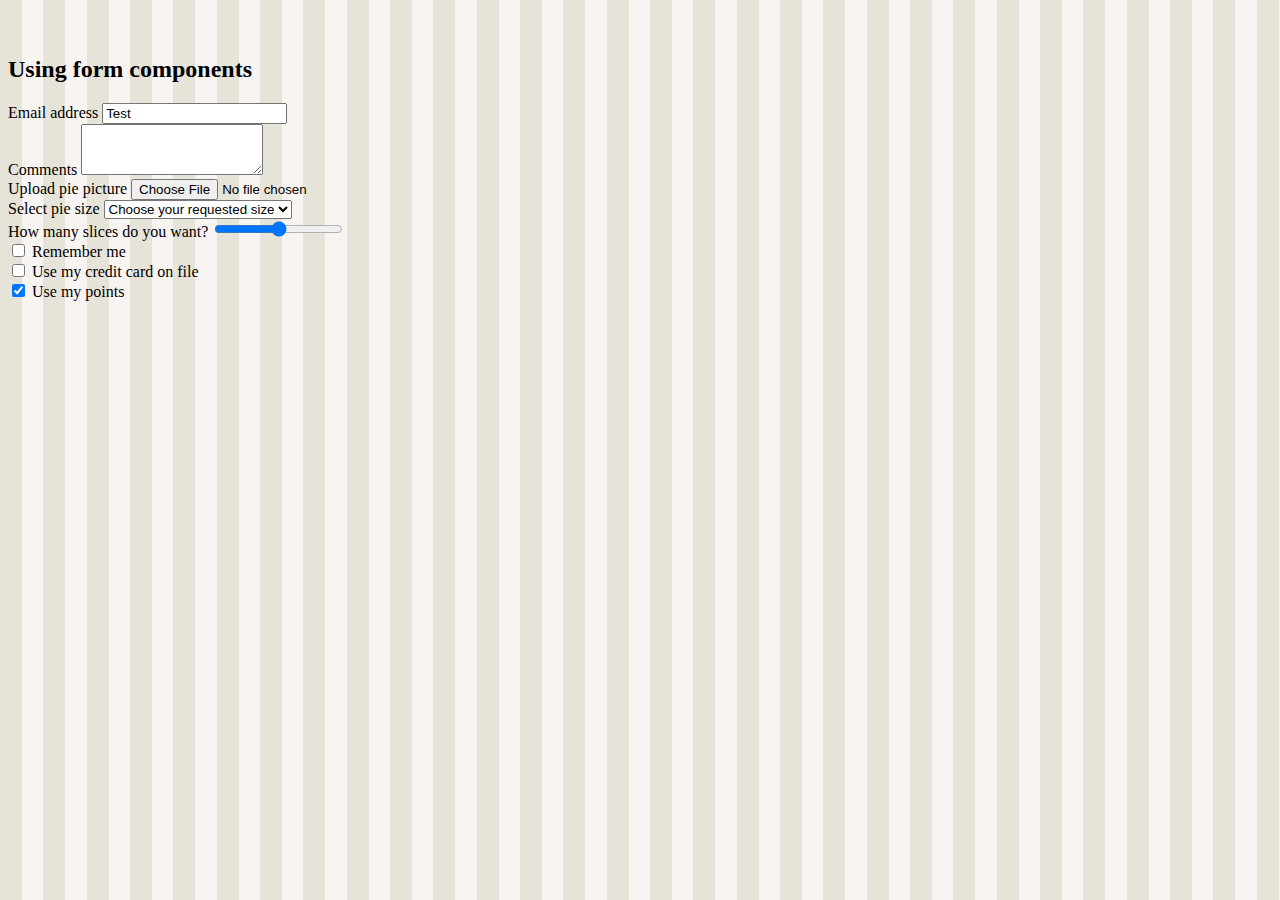
<file: formcomponents.html>
<html>

<head>
    <meta charset="utf-8">
    <meta name="viewport" content="width=device-width, initial-scale=1">
    <title>Bethany's Pie Shop</title>
    <link href="https://cdn.jsdelivr.net/npm/bootstrap@5.0.2/dist/css/bootstrap.min.css" rel="stylesheet"
        integrity="sha384-EVSTQN3/azprG1Anm3QDgpJLIm9Nao0Yz1ztcQTwFspd3yD65VohhpuuCOmLASjC" crossorigin="anonymous">
    <link rel="stylesheet" href="css/custom.css">
</head>

<body>
    <div class="container">
        <h2>Using form components</h2>

        <form>
            <div class="mb-3">
                <div class="mb-3">
                    <label for="emailInput" class="form-label">Email address</label>
                    <input type="email" class="form-control-plaintext" id="emailInput" value="Test">
                </div>
                <div class="mb-3">
                    <label for="commentTextArea" class="form-label">Comments</label>
                    <textarea class="form-control" id="commentTextArea" rows="3"></textarea>
                </div>
            </div>

            <div class="mb-3">
                <label for="uploadFile" class="form-label">Upload pie picture</label>
                <input class="form-control" type="file" id="uploadFile">
            </div>
            <div class="mb-3">
                <label for="pieSizeSelect" class="form-label" multiple>Select pie size</label>
                <select class="form-select">
                    <option selected>Choose your requested size</option>
                    <option value="1">Small</option>
                    <option value="2">Medium</option>
                    <option value="3">Large</option>
                </select>
            </div>
            <div class="mb-3">
                <label for="pieSliceRange" class="form-label">How many slices do you want?</label>
                <input type="range" class="form-range" id="pieSliceRange">
            </div>
            <div class="mb-3 form-check">
                <input class="form-check-input" type="checkbox" value="" id="rememberMeCheck">
                <label class="form-check-label" for="rememberMeCheck">
                    Remember me
                </label>
            </div>

            <div class="mb-3 form-check form-switch">
                <input class="form-check-input" type="checkbox" id="useStoredCreditCard">
                <label class="form-check-label" for="useStoredCreditCard">Use my credit card on file</label>
            </div>
            <div class="mb-3">
                <input type="checkbox" class="btn-check" id="usePointsInput" checked autocomplete="off">
                <label class="btn btn-primary" for="usePointsInput">Use my points</label>
            </div>
        </form>
    </div>
</body>

</html>
</file>
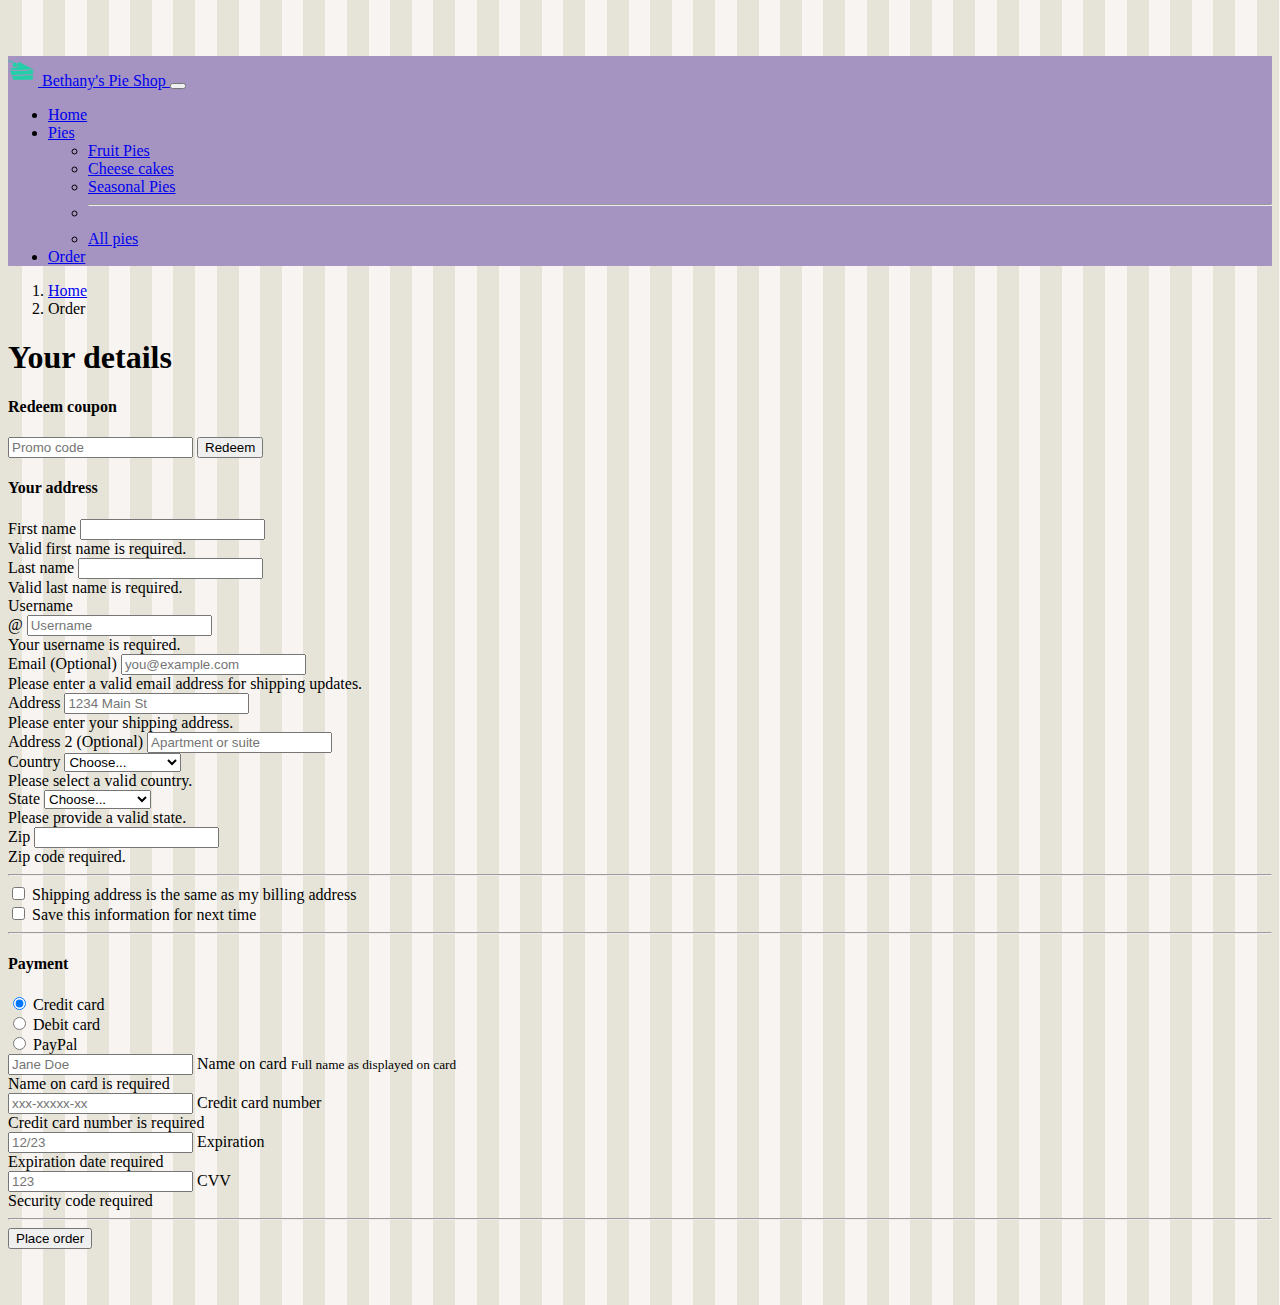
<file: order.html>
<!DOCTYPE html>

<html>

<head>
    <meta charset="utf-8">
    <meta name="viewport" content="width=device-width, initial-scale=1">
    <title>Bethany's Pie Shop</title>
    <link href="https://cdn.jsdelivr.net/npm/bootstrap@5.0.2/dist/css/bootstrap.min.css" rel="stylesheet"
        integrity="sha384-EVSTQN3/azprG1Anm3QDgpJLIm9Nao0Yz1ztcQTwFspd3yD65VohhpuuCOmLASjC" crossorigin="anonymous">
    <link rel="stylesheet" href="css/custom.css">
</head>

<body>
    <header>
        <nav class="navbar navbar-expand-lg navbar-dark fixed-top bg-dark bg-primary">
            <div class="container">
                <a class="navbar-brand" href="index.html">
                    <img src="images/pie.png" width="30" height="30" class="d-inline-block align-top"
                        alt="Bethany's Pie Shop Logo">
                    Bethany's Pie Shop
                </a>

                <button class="navbar-toggler" type="button" data-bs-toggle="collapse" data-bs-target="#navbarCollapse"
                    aria-controls="navbarCollapse" aria-expanded="false" aria-label="Toggle navigation">
                    <span class="navbar-toggler-icon"></span>
                </button>

                <div class="collapse navbar-collapse" id="navbarCollapse">
                    <ul class="nav navbar-nav mr-auto">
                        <li class="nav-item active">
                            <a class="nav-link" href="index.html">Home</a>
                        </li>
                        <li class="nav-item dropdown">
                            <a class="nav-link dropdown-toggle" href="#" id="nav-dropdown" data-bs-toggle="dropdown"
                                aria-expanded="false">
                                Pies
                            </a>
                            <ul class="dropdown-menu" aria-labelledby="nav-dropdown">
                                <li><a class="dropdown-item" href="fruitpies.html">Fruit Pies</a></li>
                                <li><a class="dropdown-item" href="cheesecakes.html">Cheese cakes</a></li>
                                <li><a class="dropdown-item" href="seasonalpies.html">Seasonal Pies</a></li>
                                <li>
                                    <hr class="dropdown-divider">
                                </li>
                                <li><a class="dropdown-item" href="allpies.html">All pies</a></li>
                            </ul>
                        </li>
                        <li class="nav-item">
                            <a class="nav-link" href="order.html">Order</a>
                        </li>
                    </ul>
                </div>
            </div>
        </nav>

    </header>
    <main role="main">
        <div class="container">

            <nav class="my-3 ms-3" style="--bs-breadcrumb-divider: '>';">
                <ol class="breadcrumb">
                    <li class="breadcrumb-item"><a href="/">Home</a></li>
                    <li class="breadcrumb-item active" aria-current="page">Order</li>
                </ol>
            </nav>
            <div class="p-2 text-center">
                <h1 class="display-4">Your details</h1>
            </div>
            <div class="row g-5 my-5">
                <div class="col-md-5 col-lg-4 order-md-last">
                    <h4 class="mb-3">Redeem coupon</h4>
                    <form class="card p-2">
                        <div class="input-group">
                            <input type="text" class="form-control" placeholder="Promo code">
                            <button type="submit" class="btn btn-secondary">Redeem</button>
                        </div>
                    </form>
                </div>

                <div class="col-md-7 col-lg-8">
                    <h4 class="mb-3">Your address</h4>
                    <form class="needs-validation" action="done.html" method="get" novalidate>
                        <div class="row g-3">
                            <div class="col-sm-6">
                                <label for="firstName" class="form-label">First name</label>
                                <input type="text" class="form-control" id="firstName" placeholder="" value="" required>
                                <div class="invalid-feedback">
                                    Valid first name is required.
                                </div>
                            </div>

                            <div class="col-sm-6">
                                <label for="lastName" class="form-label">Last name</label>
                                <input type="text" class="form-control" id="lastName" placeholder="" value="" required>
                                <div class="invalid-feedback">
                                    Valid last name is required.
                                </div>
                            </div>

                            <div class="col-12">
                                <label for="username" class="form-label">Username</label>
                                <div class="input-group has-validation">
                                    <span class="input-group-text">@</span>
                                    <input type="text" class="form-control" id="username" placeholder="Username"
                                        required>
                                    <div class="invalid-feedback">
                                        Your username is required.
                                    </div>
                                </div>
                            </div>

                            <div class="col-12">
                                <label for="email" class="form-label">Email <span
                                        class="text-muted">(Optional)</span></label>
                                <input type="email" class="form-control" id="email" placeholder="you@example.com">
                                <div class="invalid-feedback">
                                    Please enter a valid email address for shipping updates.
                                </div>
                            </div>

                            <div class="col-12">
                                <label for="address" class="form-label">Address</label>
                                <input type="text" class="form-control" id="address" placeholder="1234 Main St"
                                    required>
                                <div class="invalid-feedback">
                                    Please enter your shipping address.
                                </div>
                            </div>

                            <div class="col-12">
                                <label for="address2" class="form-label">Address 2 <span
                                        class="text-muted">(Optional)</span></label>
                                <input type="text" class="form-control" id="address2" placeholder="Apartment or suite">
                            </div>

                            <div class="col-md-5">
                                <label for="country" class="form-label">Country</label>
                                <select class="form-select" id="country" required>
                                    <option value="">Choose...</option>
                                    <option>Belgium</option>
                                    <option>France</option>
                                    <option>Germany</option>
                                    <option>United Kingdom</option>
                                    <option>United States</option>
                                </select>
                                <div class="invalid-feedback">
                                    Please select a valid country.
                                </div>
                            </div>

                            <div class="col-md-4">
                                <label for="state" class="form-label">State</label>
                                <select class="form-select" id="state" required>
                                    <option value="">Choose...</option>
                                    <option>Not applicable</option>
                                    <option>Alabama</option>
                                    <option>Alaska</option>
                                    <option>Arizona</option>
                                    <option>Arkansas</option>
                                    <option>California</option>
                                    <option>Colorado</option>
                                    <option>Connecticut</option>
                                    <option>Delaware</option>
                                    <option>Florida</option>
                                    <option>Georgia</option>
                                    <option>Hawaii</option>
                                    <option>Idaho</option>
                                </select>
                                <div class="invalid-feedback">
                                    Please provide a valid state.
                                </div>
                            </div>

                            <div class="col-md-3">
                                <label for="zip" class="form-label">Zip</label>
                                <input type="text" class="form-control" id="zip" placeholder="" required>
                                <div class="invalid-feedback">
                                    Zip code required.
                                </div>
                            </div>
                        </div>

                        <hr class="my-4">

                        <div class="form-check">
                            <input type="checkbox" class="form-check-input" id="same-address">
                            <label class="form-check-label" for="same-address">Shipping address is the same as my
                                billing
                                address</label>
                        </div>

                        <div class="form-check">
                            <input type="checkbox" class="form-check-input" id="save-info">
                            <label class="form-check-label" for="save-info">Save this information for next time</label>
                        </div>

                        <hr class="my-4">

                        <h4 class="mb-3">Payment</h4>

                        <div class="my-3">
                            <div class="form-check">
                                <input id="credit" name="paymentMethod" type="radio" class="form-check-input" checked
                                    required>
                                <label class="form-check-label" for="credit">Credit card</label>
                            </div>
                            <div class="form-check">
                                <input id="debit" name="paymentMethod" type="radio" class="form-check-input" required>
                                <label class="form-check-label" for="debit">Debit card</label>
                            </div>
                            <div class="form-check">
                                <input id="paypal" name="paymentMethod" type="radio" class="form-check-input" required>
                                <label class="form-check-label" for="paypal">PayPal</label>
                            </div>
                        </div>

                        <div class="row gy-3">
                            <div class="form-floating col-md-6">
                                <input type="text" class="form-control" id="cc-name" placeholder="Jane Doe" required>
                                <label for="cc-name">Name on card</label>
                                <small class="text-muted">Full name as displayed on card</small>
                                <div class="invalid-feedback">
                                    Name on card is required
                                </div>
                            </div>

                            <div class="form-floating col-md-6">
                                <input type="text" class="form-control" id="cc-number" placeholder="xxx-xxxxx-xx"
                                    required>
                                <label for="cc-number">Credit card number</label>
                                <div class="invalid-feedback">
                                    Credit card number is required
                                </div>
                            </div>

                            <div class="form-floating col-md-3">
                                <input type="text" class="form-control" id="cc-expiration" placeholder="12/23" required>
                                <label for="cc-expiration">Expiration</label>
                                <div class="invalid-feedback">
                                    Expiration date required
                                </div>
                            </div>

                            <div class="form-floating col-md-3">
                                <input type="text" class="form-control" id="cc-cvv" placeholder="123" required>
                                <label for="cc-cvv">CVV</label>
                                <div class="invalid-feedback">
                                    Security code required
                                </div>
                            </div>
                        </div>

                        <hr class="my-4">

                        <button class="w-100 btn btn-primary btn-lg" type="submit">Place order</button>
                    </form>
                </div>
            </div>
        </div>
    </main>

    <script src="js/form-validation.js"></script>
    <script src="https://cdn.jsdelivr.net/npm/bootstrap@5.0.2/dist/js/bootstrap.bundle.min.js"
        integrity="sha384-MrcW6ZMFYlzcLA8Nl+NtUVF0sA7MsXsP1UyJoMp4YLEuNSfAP+JcXn/tWtIaxVXM"
        crossorigin="anonymous"></script>

</body>

</html>
</file>
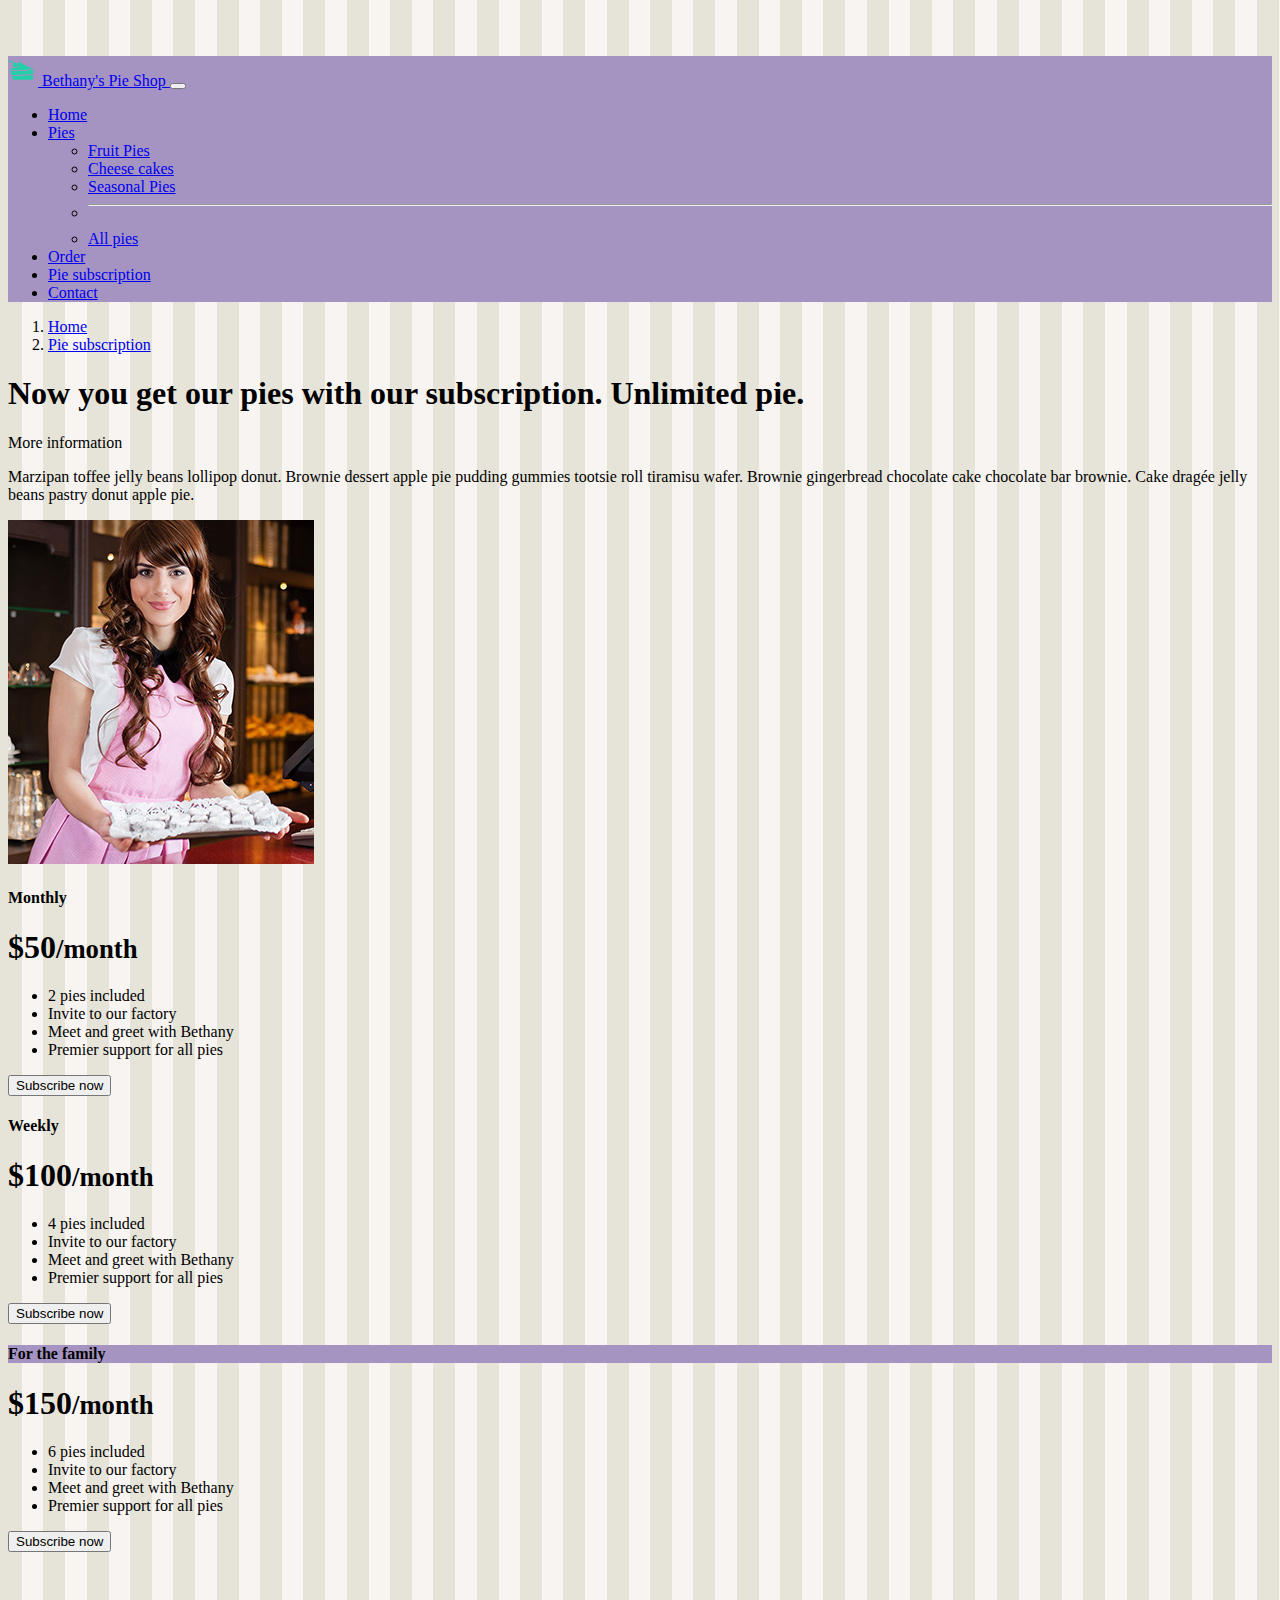
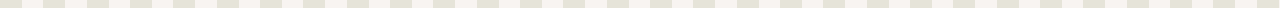
<file: piesubscription.html>
<!DOCTYPE html>

<html>

<head>
    <meta charset="utf-8">
    <meta name="viewport" content="width=device-width, initial-scale=1">
    <title>Bethany's Pie Shop</title>
    <link href="https://cdn.jsdelivr.net/npm/bootstrap@5.0.2/dist/css/bootstrap.min.css" rel="stylesheet"
        integrity="sha384-EVSTQN3/azprG1Anm3QDgpJLIm9Nao0Yz1ztcQTwFspd3yD65VohhpuuCOmLASjC" crossorigin="anonymous">
    <link rel="stylesheet" href="css/custom.css">
</head>

<body>
    <header>
        <nav class="navbar navbar-expand-lg navbar-dark fixed-top bg-dark bg-primary">
            <div class="container">
                <a class="navbar-brand" href="index.html">
                    <img src="images/pie.png" width="30" height="30" class="d-inline-block align-top"
                        alt="Bethany's Pie Shop Logo">
                    Bethany's Pie Shop
                </a>

                <button class="navbar-toggler" type="button" data-bs-toggle="collapse" data-bs-target="#navbarCollapse"
                    aria-controls="navbarCollapse" aria-expanded="false" aria-label="Toggle navigation">
                    <span class="navbar-toggler-icon"></span>
                </button>

                <div class="collapse navbar-collapse" id="navbarCollapse">
                    <ul class="nav navbar-nav mr-auto">
                        <li class="nav-item">
                            <a class="nav-link" href="index.html">Home</a>
                        </li>
                        <li class="nav-item dropdown">
                            <a class="nav-link dropdown-toggle" href="#" id="nav-dropdown" data-bs-toggle="dropdown"
                                aria-expanded="false">
                                Pies
                            </a>
                            <ul class="dropdown-menu" aria-labelledby="nav-dropdown">
                                <li><a class="dropdown-item" href="fruitpies.html">Fruit Pies</a></li>
                                <li><a class="dropdown-item" href="cheesecakes.html">Cheese cakes</a></li>
                                <li><a class="dropdown-item" href="seasonalpies.html">Seasonal Pies</a></li>
                                <li>
                                    <hr class="dropdown-divider">
                                </li>
                                <li><a class="dropdown-item" href="allpies.html">All pies</a></li>
                            </ul>
                        </li>
                        <li class="nav-item">
                            <a class="nav-link" href="order.html">Order</a>
                        </li>
                        <li class="nav-item">
                            <a class="nav-link active" href="piesubscription.html">
                                Pie subscription
                            </a>
                        </li>
                        <li class="nav-item">
                            <a class="nav-link" href="contact.html">Contact</a>
                        </li>
                    </ul>
                </div>
            </div>
        </nav>

    </header>
    <main role="main">
        <div class="container">
            <nav class="my-3 ms-3" style="--bs-breadcrumb-divider: '>';">
                <ol class="breadcrumb">
                    <li class="breadcrumb-item"><a href="/">Home</a></li>
                    <li class="breadcrumb-item active" aria-current="page"><a href="#">Pie subscription</a></li>
                </ol>
            </nav>

            <div class="row p-3 pb-md-4 mx-auto text-start">
                <div class="col-md-8">
                    <h1 class="promo-heading fw-normal">Now you get our pies with our subscription. <span
                            class="text-muted">Unlimited pie.</span></h1>
                    <a class="btn btn-sm btn-primary mt-2" data-bs-toggle="collapse" data-bs-target="#subscriptionInformation"
                        role="button" aria-expanded="false" aria-controls="subscriptionInformation">More information</a>
                    <div class="collapse" id="subscriptionInformation">
                        <p class="lead">Marzipan toffee jelly beans lollipop donut. Brownie dessert apple pie pudding
                            gummies tootsie roll tiramisu wafer. Brownie gingerbread chocolate cake chocolate bar
                            brownie.
                            Cake dragée jelly beans pastry donut apple pie.</p>
                    </div>
                </div>
                <div class="col-md-4">
                    <img src="images/bethanysquare.jpg" class="img-fluid" alt="Responsive image">
                </div>
            </div>

            <div class="row row-cols-1 row-cols-md-3 mb-3 text-center">
                <div class="col">
                    <div class="card mb-4 rounded-3 shadow-sm">
                        <div class="card-header py-3">
                            <h4 class="my-0 fw-normal">Monthly</h4>
                        </div>
                        <div class="card-body">
                            <h1 class="card-title pricing-card-title">$50<small
                                    class="text-muted fw-light">/month</small></h1>
                            <ul class="list-unstyled mt-3 mb-4">
                                <li>2 pies included</li>
                                <li>Invite to our factory</li>
                                <li>Meet and greet with Bethany</li>
                                <li>Premier support for all pies</li>
                            </ul>
                            <button type="button" class="w-100 btn btn-lg btn-outline-primary">Subscribe now</button>
                        </div>
                    </div>
                </div>
                <div class="col">
                    <div class="card mb-4 rounded-3 shadow-sm">
                        <div class="card-header py-3">
                            <h4 class="my-0 fw-normal">Weekly</h4>
                        </div>
                        <div class="card-body">
                            <h1 class="card-title pricing-card-title">$100<small
                                    class="text-muted fw-light">/month</small></h1>
                            <ul class="list-unstyled mt-3 mb-4">
                                <li>4 pies included</li>
                                <li>Invite to our factory</li>
                                <li>Meet and greet with Bethany</li>
                                <li>Premier support for all pies</li>
                            </ul>
                            <button type="button" class="w-100 btn btn-lg btn-primary">Subscribe now</button>
                        </div>
                    </div>
                </div>
                <div class="col">
                    <div class="card mb-4 rounded-3 shadow-sm border-primary">
                        <div class="card-header py-3 text-white bg-primary border-primary">
                            <h4 class="my-0 fw-normal">For the family</h4>
                        </div>
                        <div class="card-body">
                            <h1 class="card-title pricing-card-title">$150<small
                                    class="text-muted fw-light">/month</small></h1>
                            <ul class="list-unstyled mt-3 mb-4">
                                <li>6 pies included</li>
                                <li>Invite to our factory</li>
                                <li>Meet and greet with Bethany</li>
                                <li>Premier support for all pies</li>
                            </ul>
                            <button type="button" class="w-100 btn btn-lg btn-primary">Subscribe now</button>
                        </div>
                    </div>
                </div>
            </div>

        </div>
    </main>

    <script src="https://cdn.jsdelivr.net/npm/bootstrap@5.0.2/dist/js/bootstrap.bundle.min.js"
    integrity="sha384-MrcW6ZMFYlzcLA8Nl+NtUVF0sA7MsXsP1UyJoMp4YLEuNSfAP+JcXn/tWtIaxVXM"
    crossorigin="anonymous"></script>
</body>
</file>
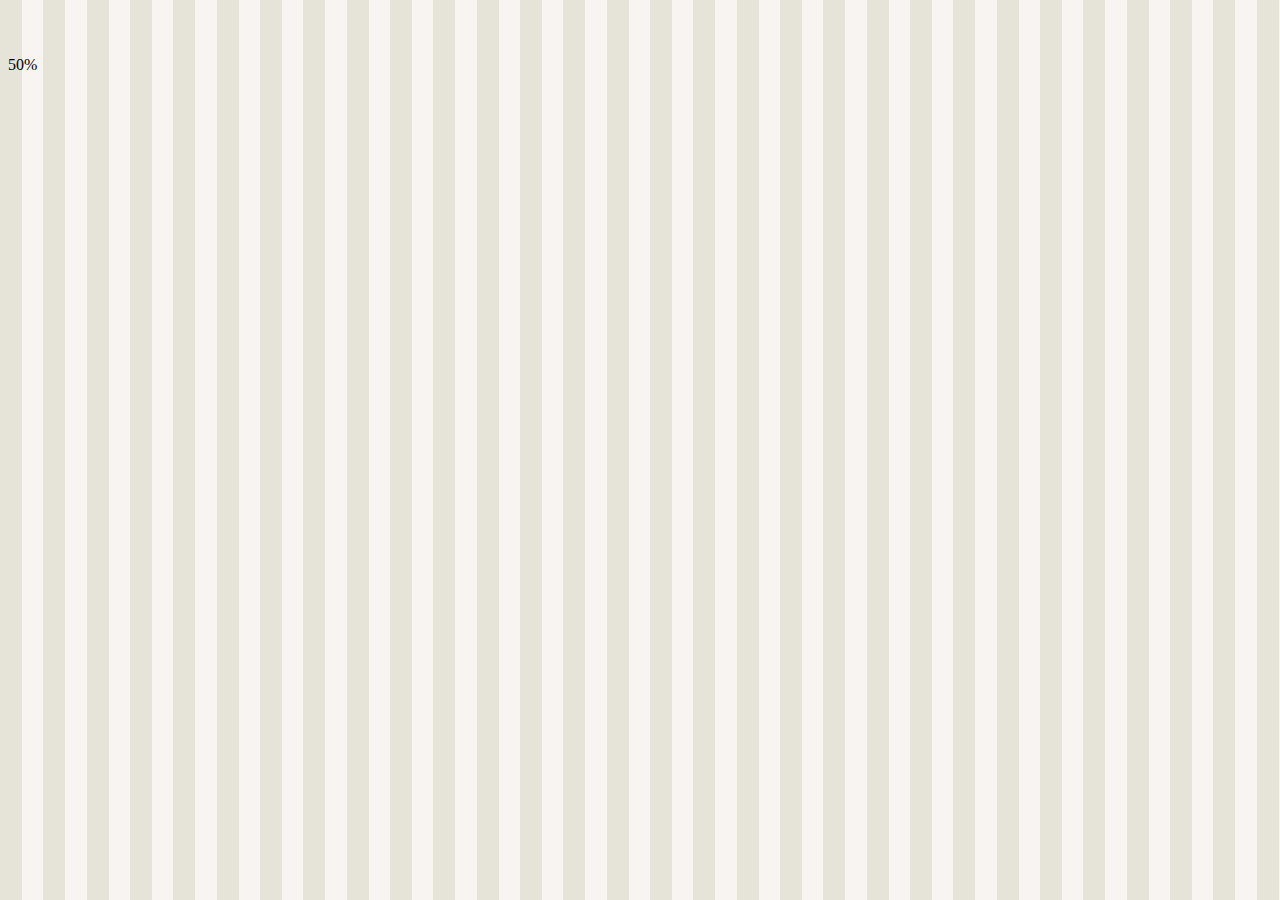
<file: progressbar.html>
<!DOCTYPE html>

<html>

<head>
    <meta charset="utf-8">
    <meta name="viewport" content="width=device-width, initial-scale=1">
    <title>Bethany's Pie Shop</title>
    <link href="https://cdn.jsdelivr.net/npm/bootstrap@5.0.2/dist/css/bootstrap.min.css" rel="stylesheet"
        integrity="sha384-EVSTQN3/azprG1Anm3QDgpJLIm9Nao0Yz1ztcQTwFspd3yD65VohhpuuCOmLASjC" crossorigin="anonymous">
    <link rel="stylesheet" href="css/custom.css">
</head>



<body>

    <div class="container">

        <div class="progress ">
            <div class="progress-bar progress-bar-striped progress-bar-animated" style="width: 50%" role="progressbar" aria-valuenow="50" aria-valuemin="0" aria-valuemax="100"
            >50%</div>
        </div>

    </div>
</body>

</html>
</file>
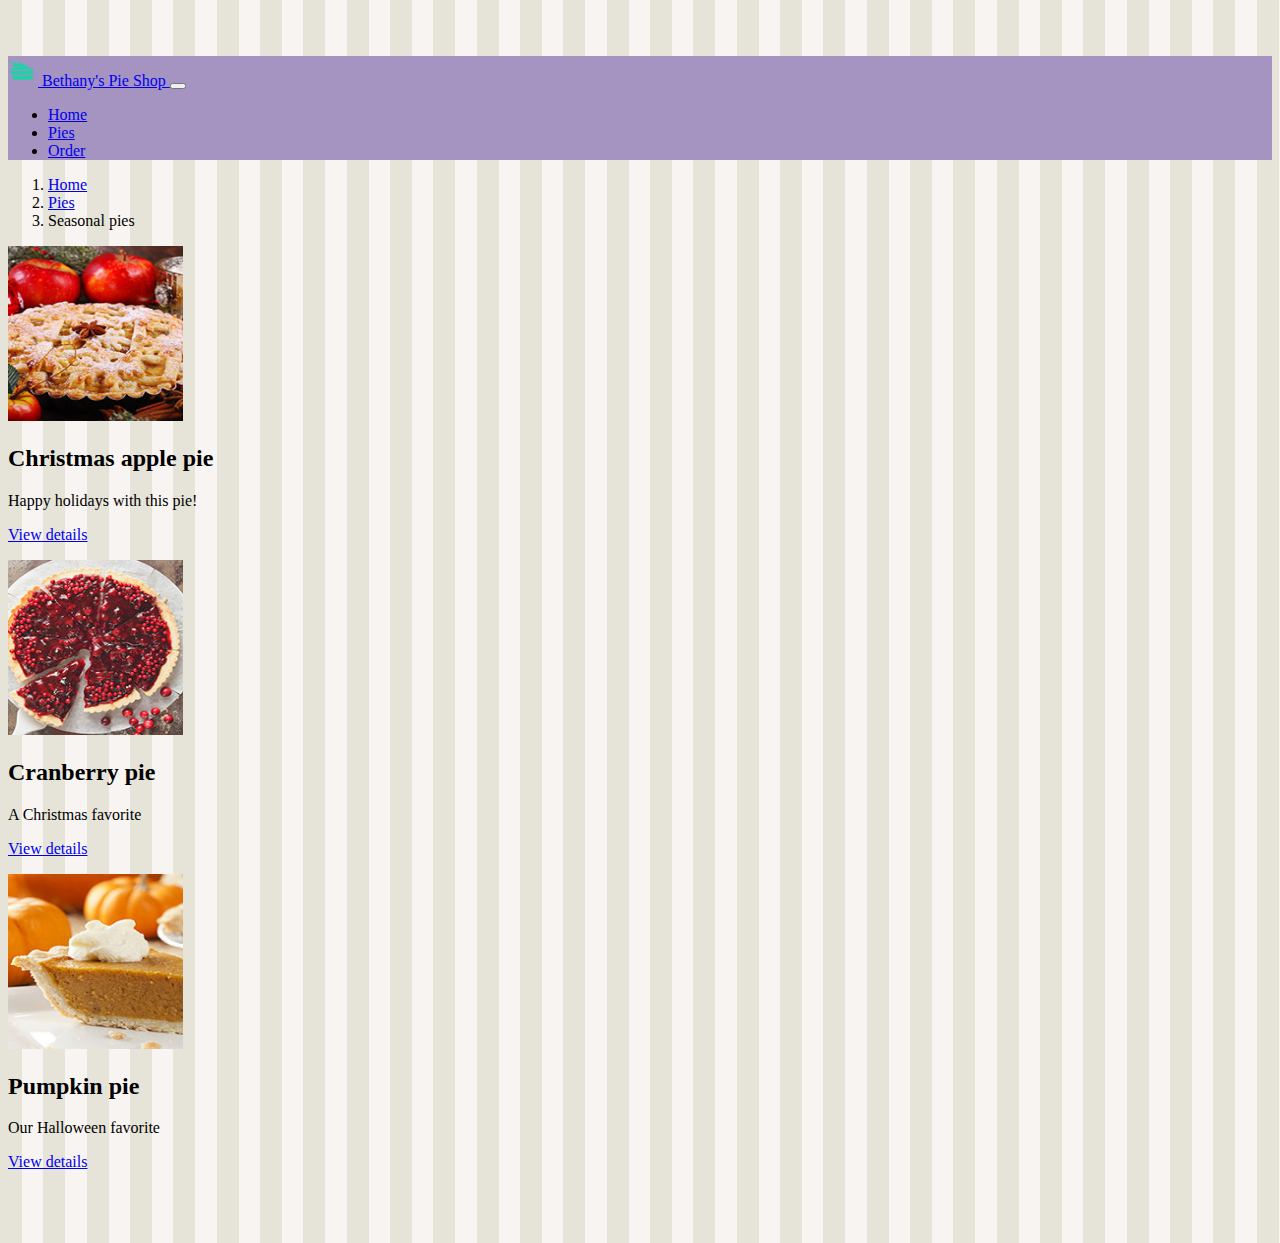
<file: seasonalpies.html>
<!DOCTYPE html>

<html>

<head>
    <meta charset="utf-8">
    <meta name="viewport" content="width=device-width, initial-scale=1">
    <title>Bethany's Pie Shop</title>
    <link href="https://cdn.jsdelivr.net/npm/bootstrap@5.0.2/dist/css/bootstrap.min.css" rel="stylesheet"
        integrity="sha384-EVSTQN3/azprG1Anm3QDgpJLIm9Nao0Yz1ztcQTwFspd3yD65VohhpuuCOmLASjC" crossorigin="anonymous">
    <link rel="stylesheet" href="css/custom.css">
</head>

<body>
    <header>
        <nav class="navbar navbar-expand-lg navbar-dark fixed-top bg-dark bg-primary">
            <div class="container">
                <a class="navbar-brand" href="index.html">
                    <img src="images/pie.png" width="30" height="30" class="d-inline-block align-top"
                        alt="Bethany's Pie Shop Logo">
                    Bethany's Pie Shop
                </a>

                <button class="navbar-toggler" type="button" data-bs-toggle="collapse" data-bs-target="#navbarCollapse"
                    aria-controls="navbarCollapse" aria-expanded="false" aria-label="Toggle navigation">
                    <span class="navbar-toggler-icon"></span>
                </button>

                <div class="collapse navbar-collapse" id="navbarCollapse">
                    <ul class="nav navbar-nav mr-auto">
                        <li class="nav-item active">
                            <a class="nav-link" href="index.html">Home</a>
                        </li>
                        <li class="nav-item">
                            <a class="nav-link" href="seasonalpies.html">Pies</a>
                        </li>
                        <li class="nav-item">
                            <a class="nav-link" href="order.html">Order</a>
                        </li>
                    </ul>
                </div>
            </div>
        </nav>

    </header>
    <main role="main">
        <div class="container">
            <nav class="my-3 ms-3" style="--bs-breadcrumb-divider: '>';">
                <ol class="breadcrumb">
                    <li class="breadcrumb-item"><a href="/">Home</a></li>
                    <li class="breadcrumb-item"><a href="#">Pies</a></li>
                    <li class="breadcrumb-item active" aria-current="page">Seasonal pies</li>
                </ol>
            </nav>
            <div class="row">
                <div class="col-md-4">
                    <img width="175" height="175" src="images/products/christmasapplepiesmallsquare.jpg">
                    <h2>Christmas apple pie</h2>
                    <p>Happy holidays with this pie!</p>
                    <p><a class="btn btn-primary" href="applepie.html" role="button">View details</a></p>
                </div>
                <div class="col-md-4">
                    <img width="175" height="175" src="images/products/cranberrypiesmallsquare.jpg">
                    <h2>Cranberry pie</h2>
                    <p>A Christmas favorite</p>
                    <p><a class="btn btn-primary" href="applepie.html" role="button">View details</a></p>
                </div>
                <div class="col-md-4">
                    <img width="175" height="175" src="images/products/pumpkinpiesmallsquare.jpg">
                    <h2>Pumpkin pie</h2>
                    <p>Our Halloween favorite</p>
                    <p><a class="btn btn-primary" href="applepie.html" role="button">View details</a></p>
                </div>
            </div>
        </div>
    </main>
</body>

</html>
</file>
<file: css/custom.css>
body {
  padding-top: 3rem;
  padding-bottom: 3rem;
  background-image: url('../images/pattern.png');
  background-repeat: repeat;
}

.bg-primary {
  background-color: #a593c2 !important;
}

/* cards */

.card-footer {
  background: transparent;
  border-top: 0px;
}

/* CUSTOMIZE THE CAROUSEL
-------------------------------------------------- */

/* Carousel base class */
  /* Since positioning the image, we need to help out the caption */
  .carousel-caption {
    bottom: 3rem;
    z-index: 10;
  }
  
  /* Declare heights because of positioning of img element */
  .carousel-item {
    height: 40rem;
    max-width: 100vw;
    background-size: cover;
    background-position: center center;
    background-repeat: no-repeat;
  }
 
  .welcome-carousel-image1{
    box-shadow: inset 0 0 0 100vw rgba(0,0,0,0.3);
    background-image:url('../images/carousel1.jpg');
  }

  .welcome-carousel-image2{
    box-shadow: inset 0 0 0 100vw rgba(0,0,0,0.3);
    background-image:url('../images/carousel2.jpg');
  }

  .welcome-carousel-image3{
    box-shadow: inset 0 0 0 100vw rgba(0,0,0,0.3);
    background-image:url('../images/carousel3.jpg');
  }

  /*Shopping cart offcanvas */
  .shopping-cart-offcanvas {
    width: 500px;
  }
</file>
